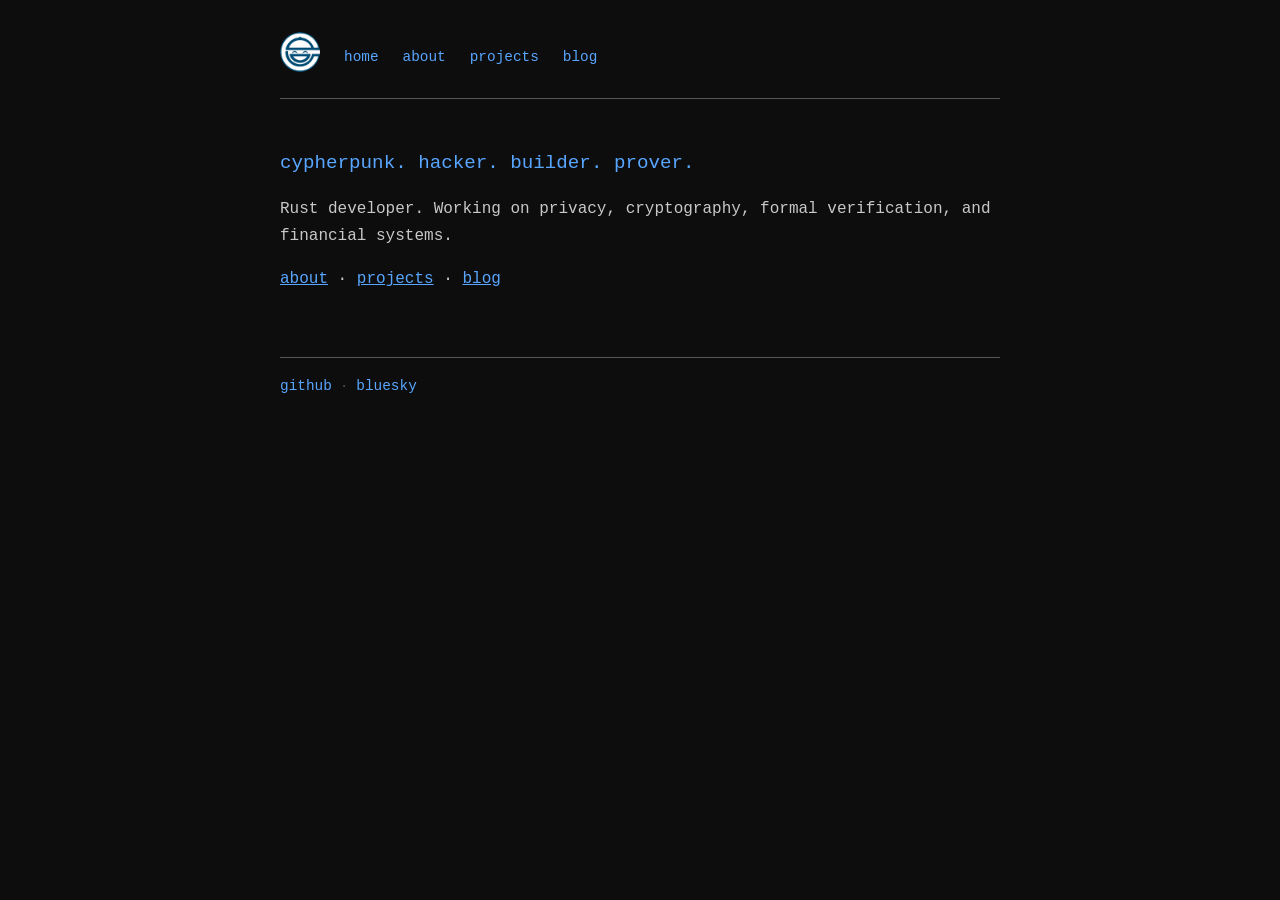
<file: index.html>
<!DOCTYPE html>
<html lang="en">
<head>
  <meta charset="UTF-8">
  <meta name="viewport" content="width=device-width, initial-scale=1.0">
  <title>oxarbitrage</title>
  <link rel="stylesheet" href="https://oxarbitrage.github.io/css/style.css">
</head>
<body>
  <header>
    <a href="https:&#x2F;&#x2F;oxarbitrage.github.io" class="logo-link">
      <img src="https://oxarbitrage.github.io/logo.png" alt="oxarbitrage logo" class="logo">
    </a>
    <nav>
      <a href="https:&#x2F;&#x2F;oxarbitrage.github.io">home</a>
      <a href="https://oxarbitrage.github.io/about">about</a>
      <a href="https://oxarbitrage.github.io/projects">projects</a>
      <a href="https://oxarbitrage.github.io/blog">blog</a>
    </nav>
  </header>
  <main>
    
<section class="home">
  <p class="tagline">cypherpunk. hacker. builder. prover.</p>
  <p>Rust developer. Working on privacy, cryptography, formal verification, and financial systems.</p>
  <p>
    <a href="https://oxarbitrage.github.io/about">about</a> ·
    <a href="https://oxarbitrage.github.io/projects">projects</a> ·
    <a href="https://oxarbitrage.github.io/blog">blog</a>
  </p>
</section>

  </main>
  <footer>
    <a href="https:&#x2F;&#x2F;github.com&#x2F;oxarbitrage">github</a>
     · <a href="https:&#x2F;&#x2F;bsky.app&#x2F;profile&#x2F;oxarbitrage.bsky.social">bluesky</a>
    
  </footer>
</body>
</html>
</file>
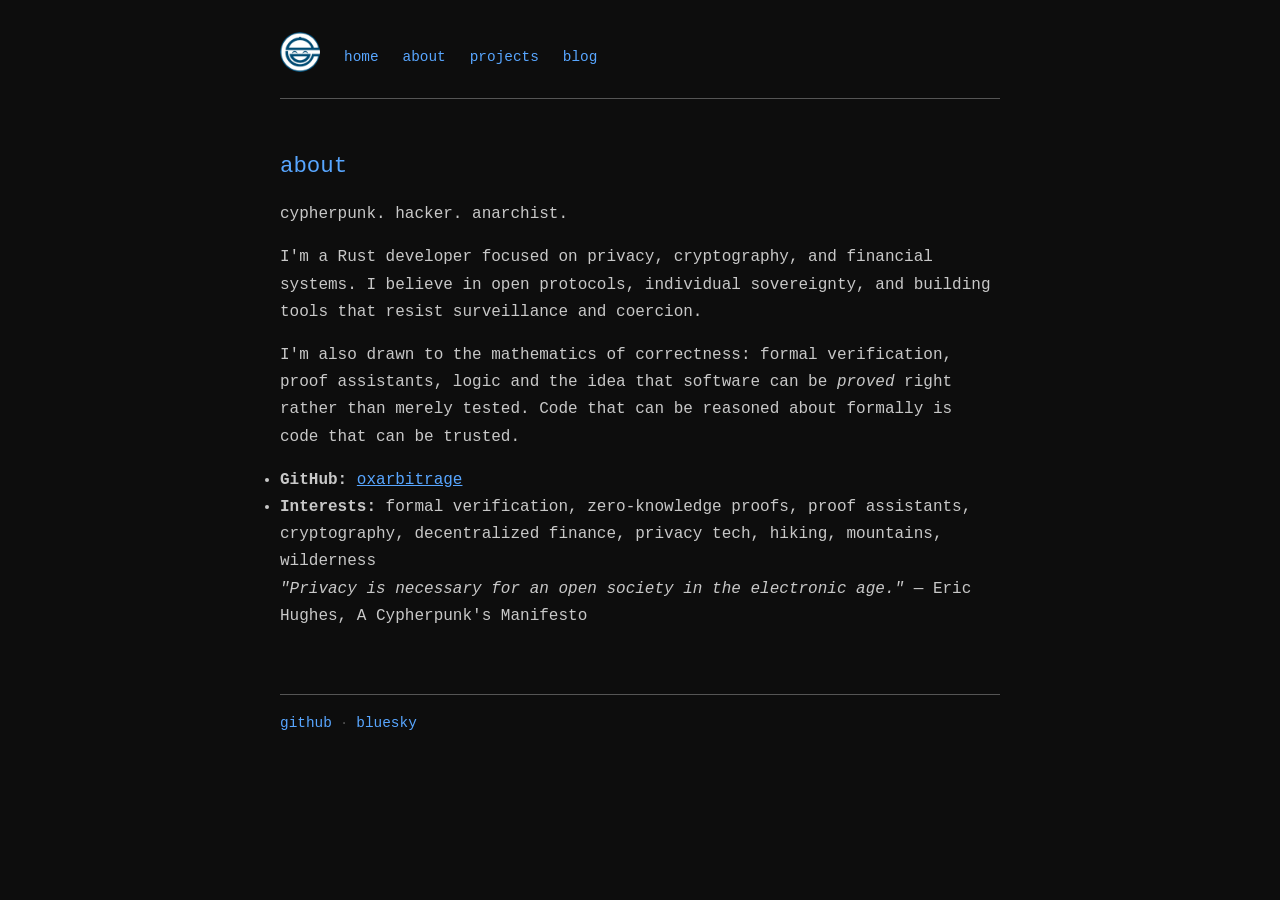
<file: about/index.html>
<!DOCTYPE html>
<html lang="en">
<head>
  <meta charset="UTF-8">
  <meta name="viewport" content="width=device-width, initial-scale=1.0">
  <title>about | oxarbitrage</title>
  <link rel="stylesheet" href="https://oxarbitrage.github.io/css/style.css">
</head>
<body>
  <header>
    <a href="https:&#x2F;&#x2F;oxarbitrage.github.io" class="logo-link">
      <img src="https://oxarbitrage.github.io/logo.png" alt="oxarbitrage logo" class="logo">
    </a>
    <nav>
      <a href="https:&#x2F;&#x2F;oxarbitrage.github.io">home</a>
      <a href="https://oxarbitrage.github.io/about">about</a>
      <a href="https://oxarbitrage.github.io/projects">projects</a>
      <a href="https://oxarbitrage.github.io/blog">blog</a>
    </nav>
  </header>
  <main>
    
<article>
  <h1>about</h1>
  <p>cypherpunk. hacker. anarchist.</p>
<p>I'm a Rust developer focused on privacy, cryptography, and financial systems. I believe in open protocols, individual sovereignty, and building tools that resist surveillance and coercion.</p>
<p>I'm also drawn to the mathematics of correctness: formal verification, proof assistants, logic and the idea that software can be <em>proved</em> right rather than merely tested. Code that can be reasoned about formally is code that can be trusted.</p>
<ul>
<li><strong>GitHub:</strong> <a href="https://github.com/oxarbitrage">oxarbitrage</a></li>
<li><strong>Interests:</strong> formal verification, zero-knowledge proofs, proof assistants, cryptography, decentralized finance, privacy tech, hiking, mountains, wilderness</li>
</ul>
<blockquote>
<p><em>"Privacy is necessary for an open society in the electronic age."</em> — Eric Hughes, A Cypherpunk's Manifesto</p>
</blockquote>

</article>

  </main>
  <footer>
    <a href="https:&#x2F;&#x2F;github.com&#x2F;oxarbitrage">github</a>
     · <a href="https:&#x2F;&#x2F;bsky.app&#x2F;profile&#x2F;oxarbitrage.bsky.social">bluesky</a>
    
  </footer>
</body>
</html>
</file>
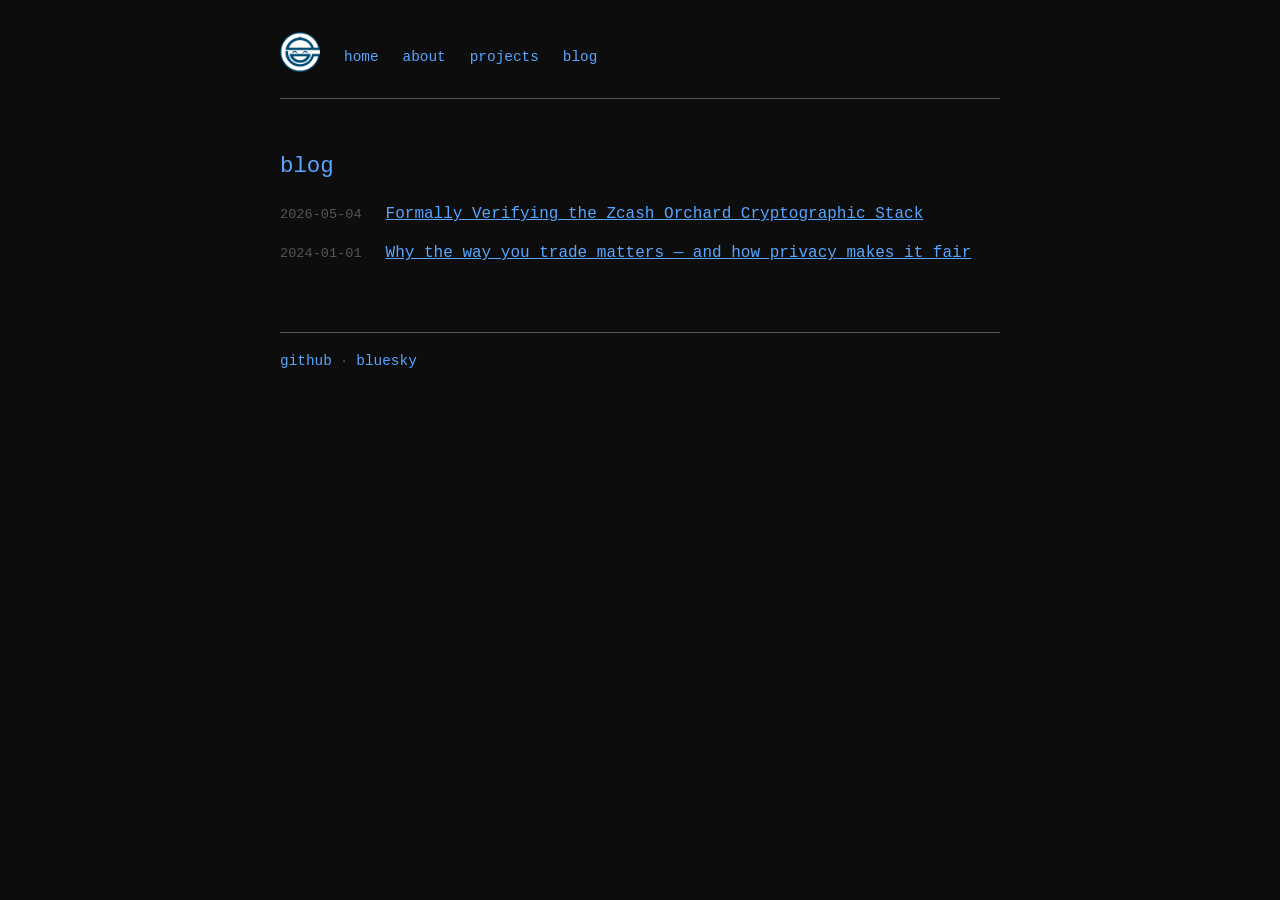
<file: blog/index.html>
<!DOCTYPE html>
<html lang="en">
<head>
  <meta charset="UTF-8">
  <meta name="viewport" content="width=device-width, initial-scale=1.0">
  <title>blog | oxarbitrage</title>
  <link rel="stylesheet" href="https://oxarbitrage.github.io/css/style.css">
</head>
<body>
  <header>
    <a href="https:&#x2F;&#x2F;oxarbitrage.github.io" class="logo-link">
      <img src="https://oxarbitrage.github.io/logo.png" alt="oxarbitrage logo" class="logo">
    </a>
    <nav>
      <a href="https:&#x2F;&#x2F;oxarbitrage.github.io">home</a>
      <a href="https://oxarbitrage.github.io/about">about</a>
      <a href="https://oxarbitrage.github.io/projects">projects</a>
      <a href="https://oxarbitrage.github.io/blog">blog</a>
    </nav>
  </header>
  <main>
    
<article>
  <h1>blog</h1>
  <ul class="post-list">
    
    <li>
      <span class="post-date">2026-05-04</span>
      <a href="https:&#x2F;&#x2F;oxarbitrage.github.io&#x2F;blog&#x2F;formally-verifying-the-zcash-orchard-stack&#x2F;">Formally Verifying the Zcash Orchard Cryptographic Stack</a>
    </li>
    
    <li>
      <span class="post-date">2024-01-01</span>
      <a href="https:&#x2F;&#x2F;oxarbitrage.github.io&#x2F;blog&#x2F;why-the-way-you-trade-matters&#x2F;">Why the way you trade matters — and how privacy makes it fair</a>
    </li>
    
  </ul>
</article>

  </main>
  <footer>
    <a href="https:&#x2F;&#x2F;github.com&#x2F;oxarbitrage">github</a>
     · <a href="https:&#x2F;&#x2F;bsky.app&#x2F;profile&#x2F;oxarbitrage.bsky.social">bluesky</a>
    
  </footer>
</body>
</html>
</file>
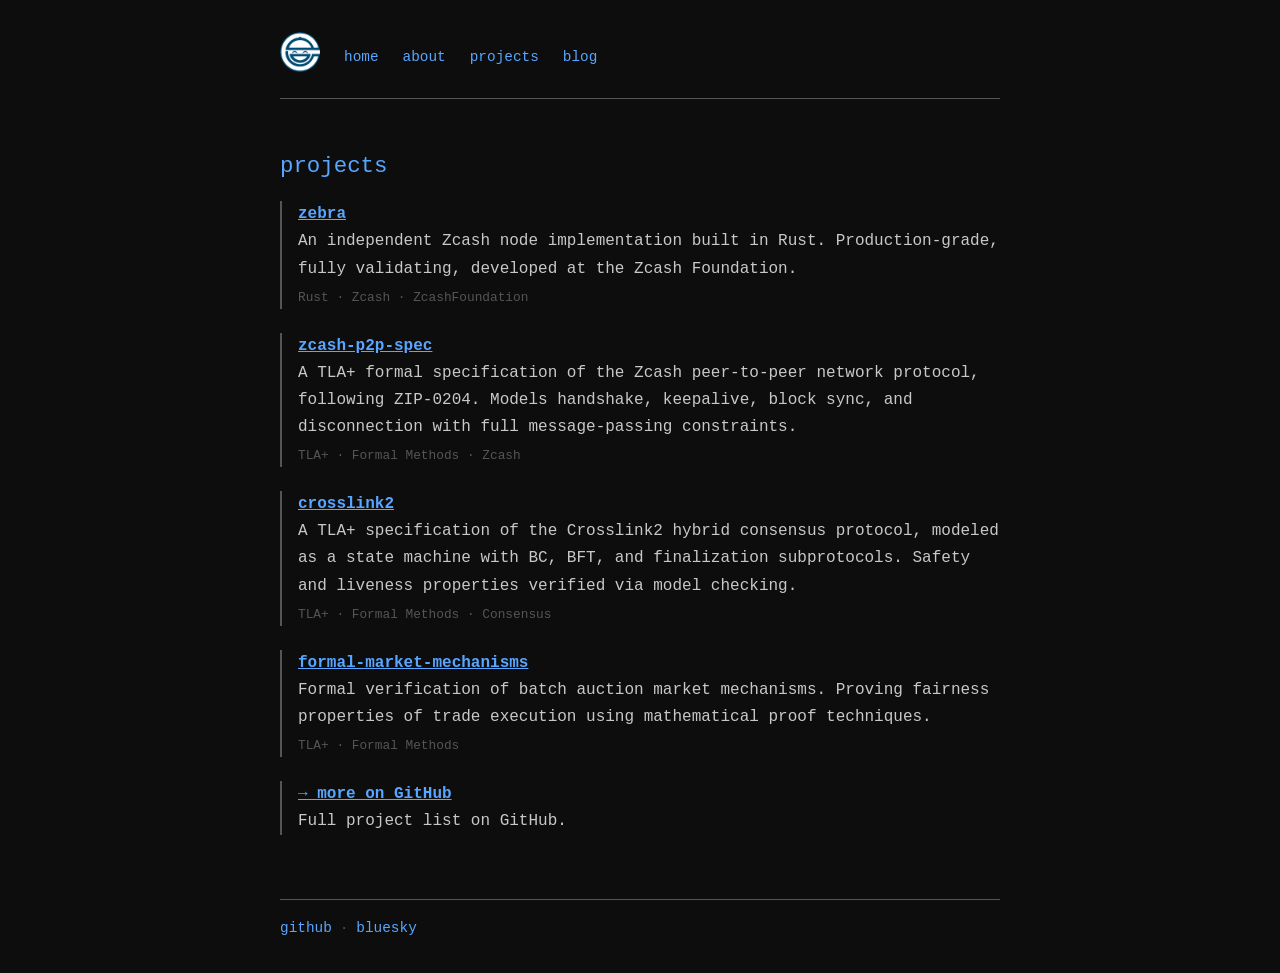
<file: projects/index.html>
<!DOCTYPE html>
<html lang="en">
<head>
  <meta charset="UTF-8">
  <meta name="viewport" content="width=device-width, initial-scale=1.0">
  <title>projects | oxarbitrage</title>
  <link rel="stylesheet" href="https://oxarbitrage.github.io/css/style.css">
</head>
<body>
  <header>
    <a href="https:&#x2F;&#x2F;oxarbitrage.github.io" class="logo-link">
      <img src="https://oxarbitrage.github.io/logo.png" alt="oxarbitrage logo" class="logo">
    </a>
    <nav>
      <a href="https:&#x2F;&#x2F;oxarbitrage.github.io">home</a>
      <a href="https://oxarbitrage.github.io/about">about</a>
      <a href="https://oxarbitrage.github.io/projects">projects</a>
      <a href="https://oxarbitrage.github.io/blog">blog</a>
    </nav>
  </header>
  <main>
    
<article>
  <h1>projects</h1>
  <ul class="project-list">
  <li>
    <div><a class="project-name" href="https://github.com/ZcashFoundation/zebra">zebra</a></div>
    <div>An independent Zcash node implementation built in Rust. Production-grade, fully validating, developed at the Zcash Foundation.</div>
    <div class="project-lang">Rust · Zcash · ZcashFoundation</div>
  </li>
  <li>
    <div><a class="project-name" href="https://github.com/oxarbitrage/zcash-p2p-spec">zcash-p2p-spec</a></div>
    <div>A TLA+ formal specification of the Zcash peer-to-peer network protocol, following ZIP-0204. Models handshake, keepalive, block sync, and disconnection with full message-passing constraints.</div>
    <div class="project-lang">TLA+ · Formal Methods · Zcash</div>
  </li>
  <li>
    <div><a class="project-name" href="https://github.com/oxarbitrage/crosslink2">crosslink2</a></div>
    <div>A TLA+ specification of the Crosslink2 hybrid consensus protocol, modeled as a state machine with BC, BFT, and finalization subprotocols. Safety and liveness properties verified via model checking.</div>
    <div class="project-lang">TLA+ · Formal Methods · Consensus</div>
  </li>
  <li>
    <div><a class="project-name" href="https://github.com/oxarbitrage/formal-market-mechanisms">formal-market-mechanisms</a></div>
    <div>Formal verification of batch auction market mechanisms. Proving fairness properties of trade execution using mathematical proof techniques.</div>
    <div class="project-lang">TLA+ · Formal Methods</div>
  </li>
  <li>
    <div><a class="project-name" href="https://github.com/oxarbitrage">→ more on GitHub</a></div>
    <div>Full project list on GitHub.</div>
  </li>
</ul>

</article>

  </main>
  <footer>
    <a href="https:&#x2F;&#x2F;github.com&#x2F;oxarbitrage">github</a>
     · <a href="https:&#x2F;&#x2F;bsky.app&#x2F;profile&#x2F;oxarbitrage.bsky.social">bluesky</a>
    
  </footer>
</body>
</html>
</file>
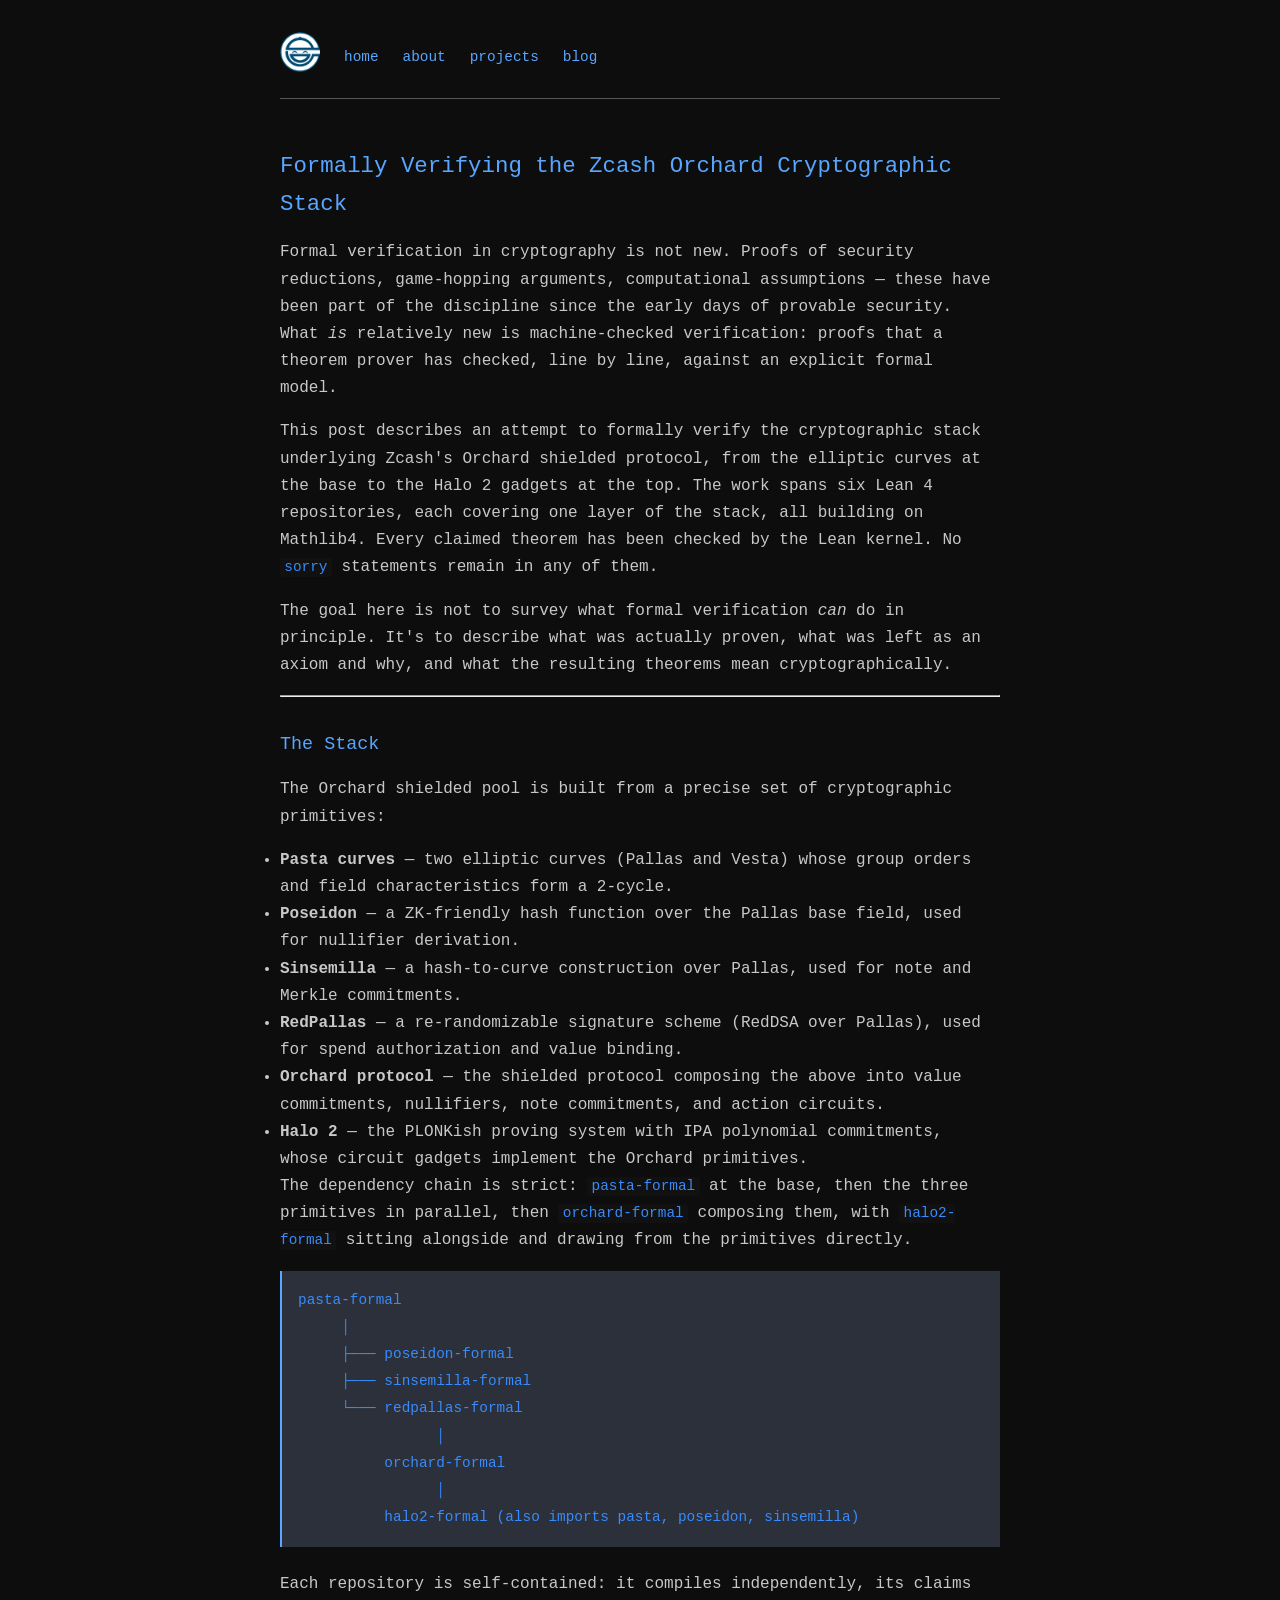
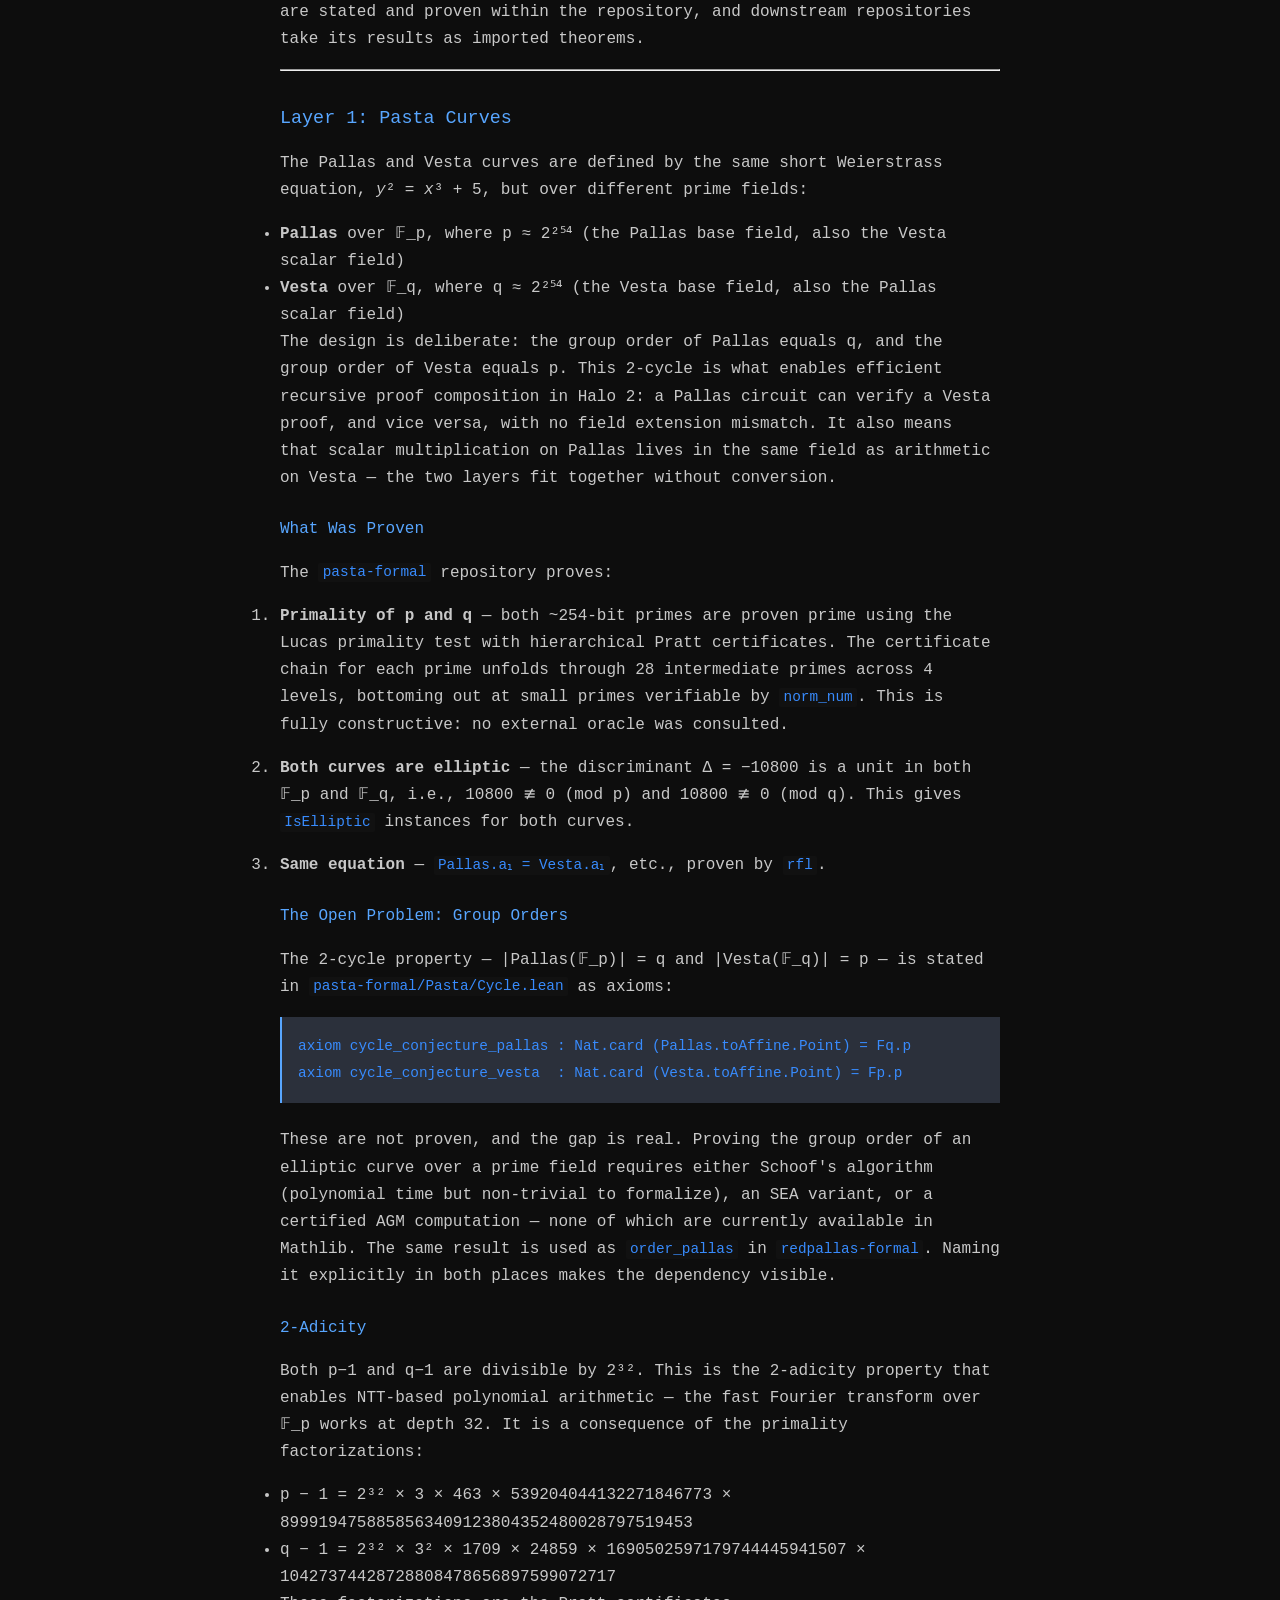
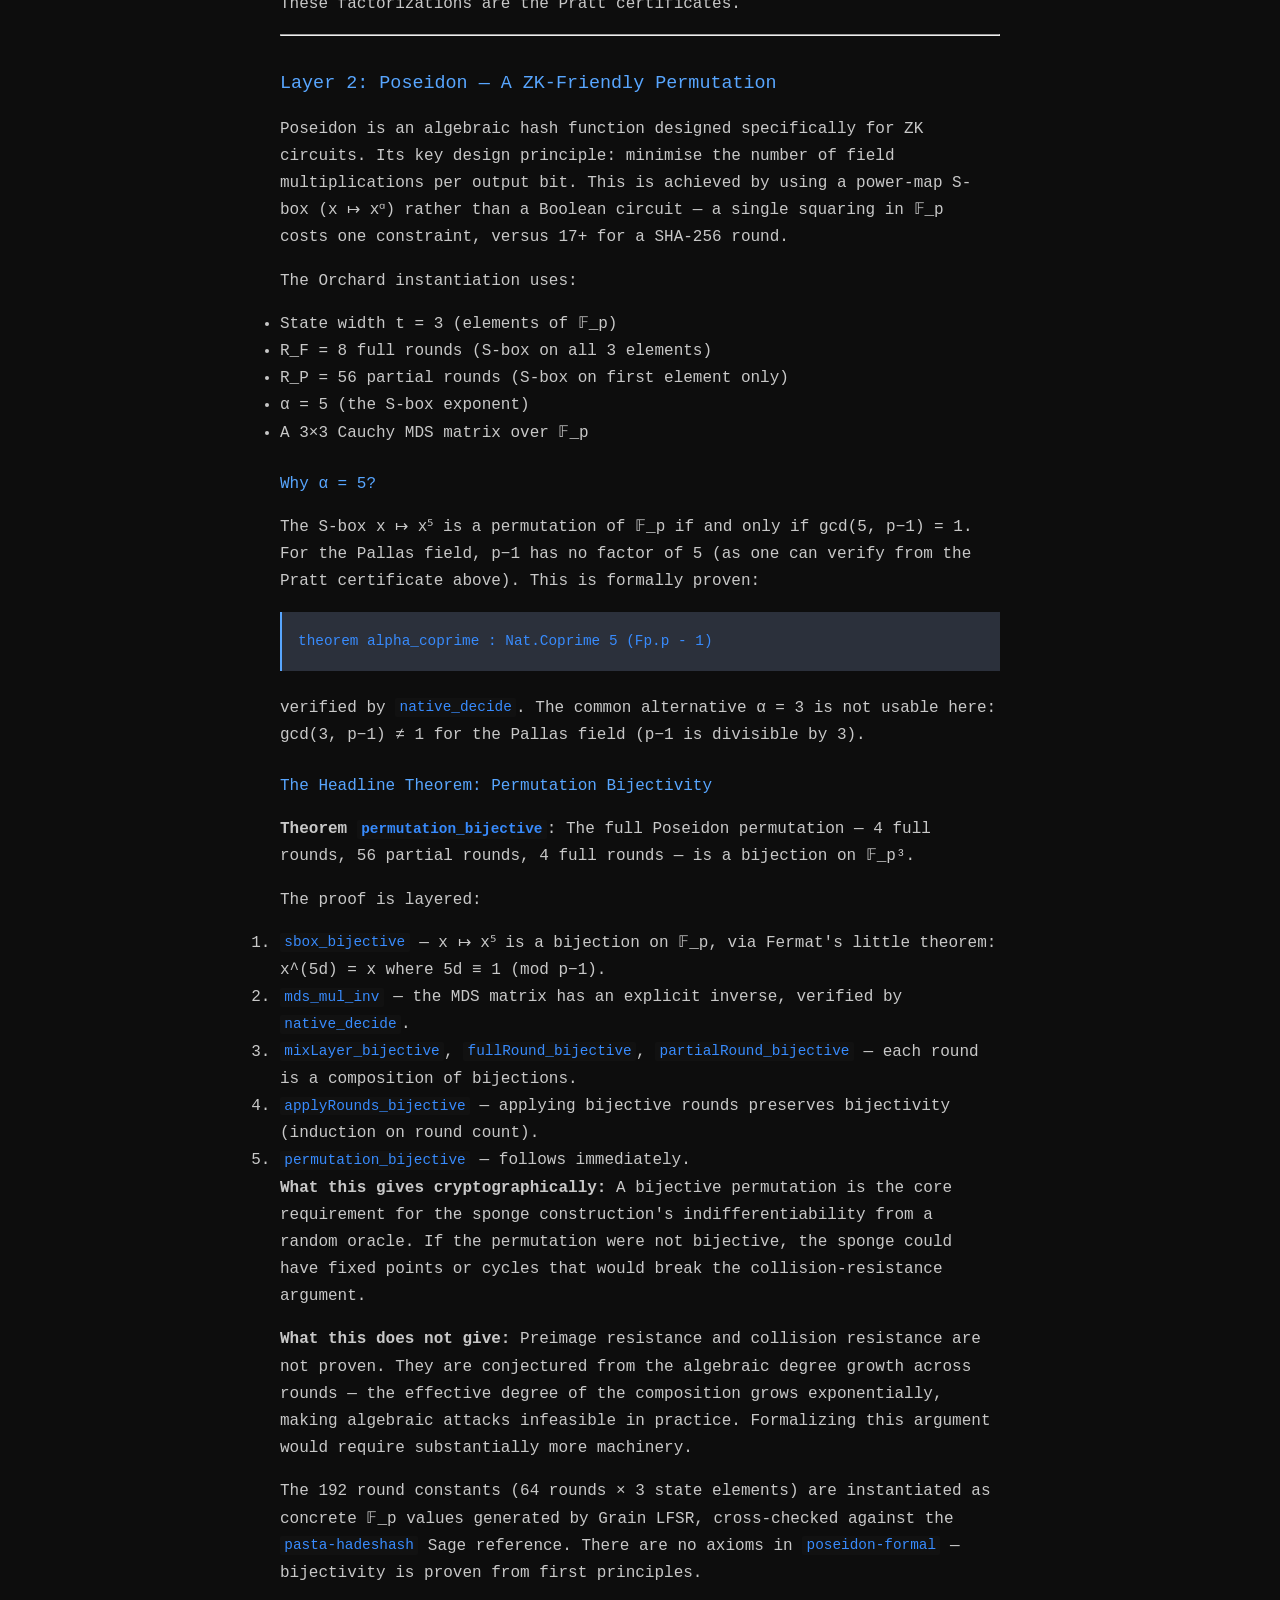
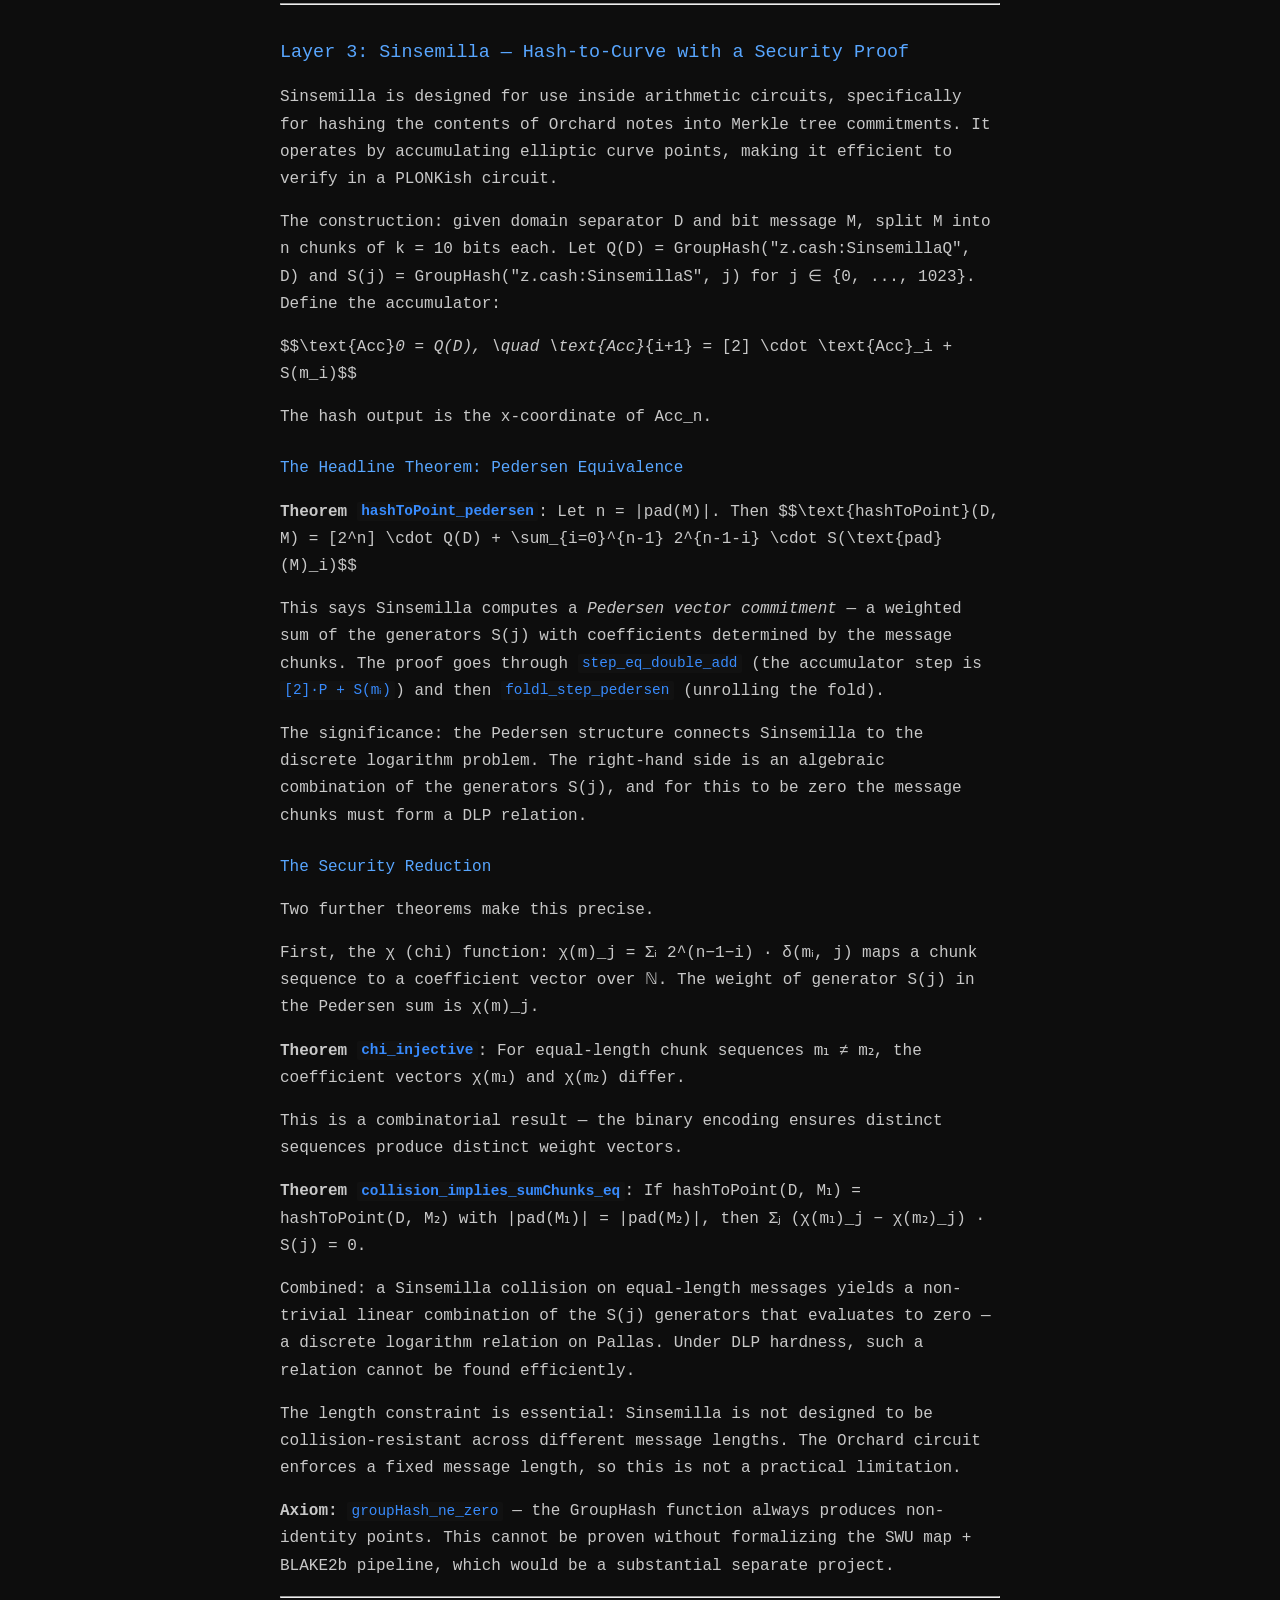
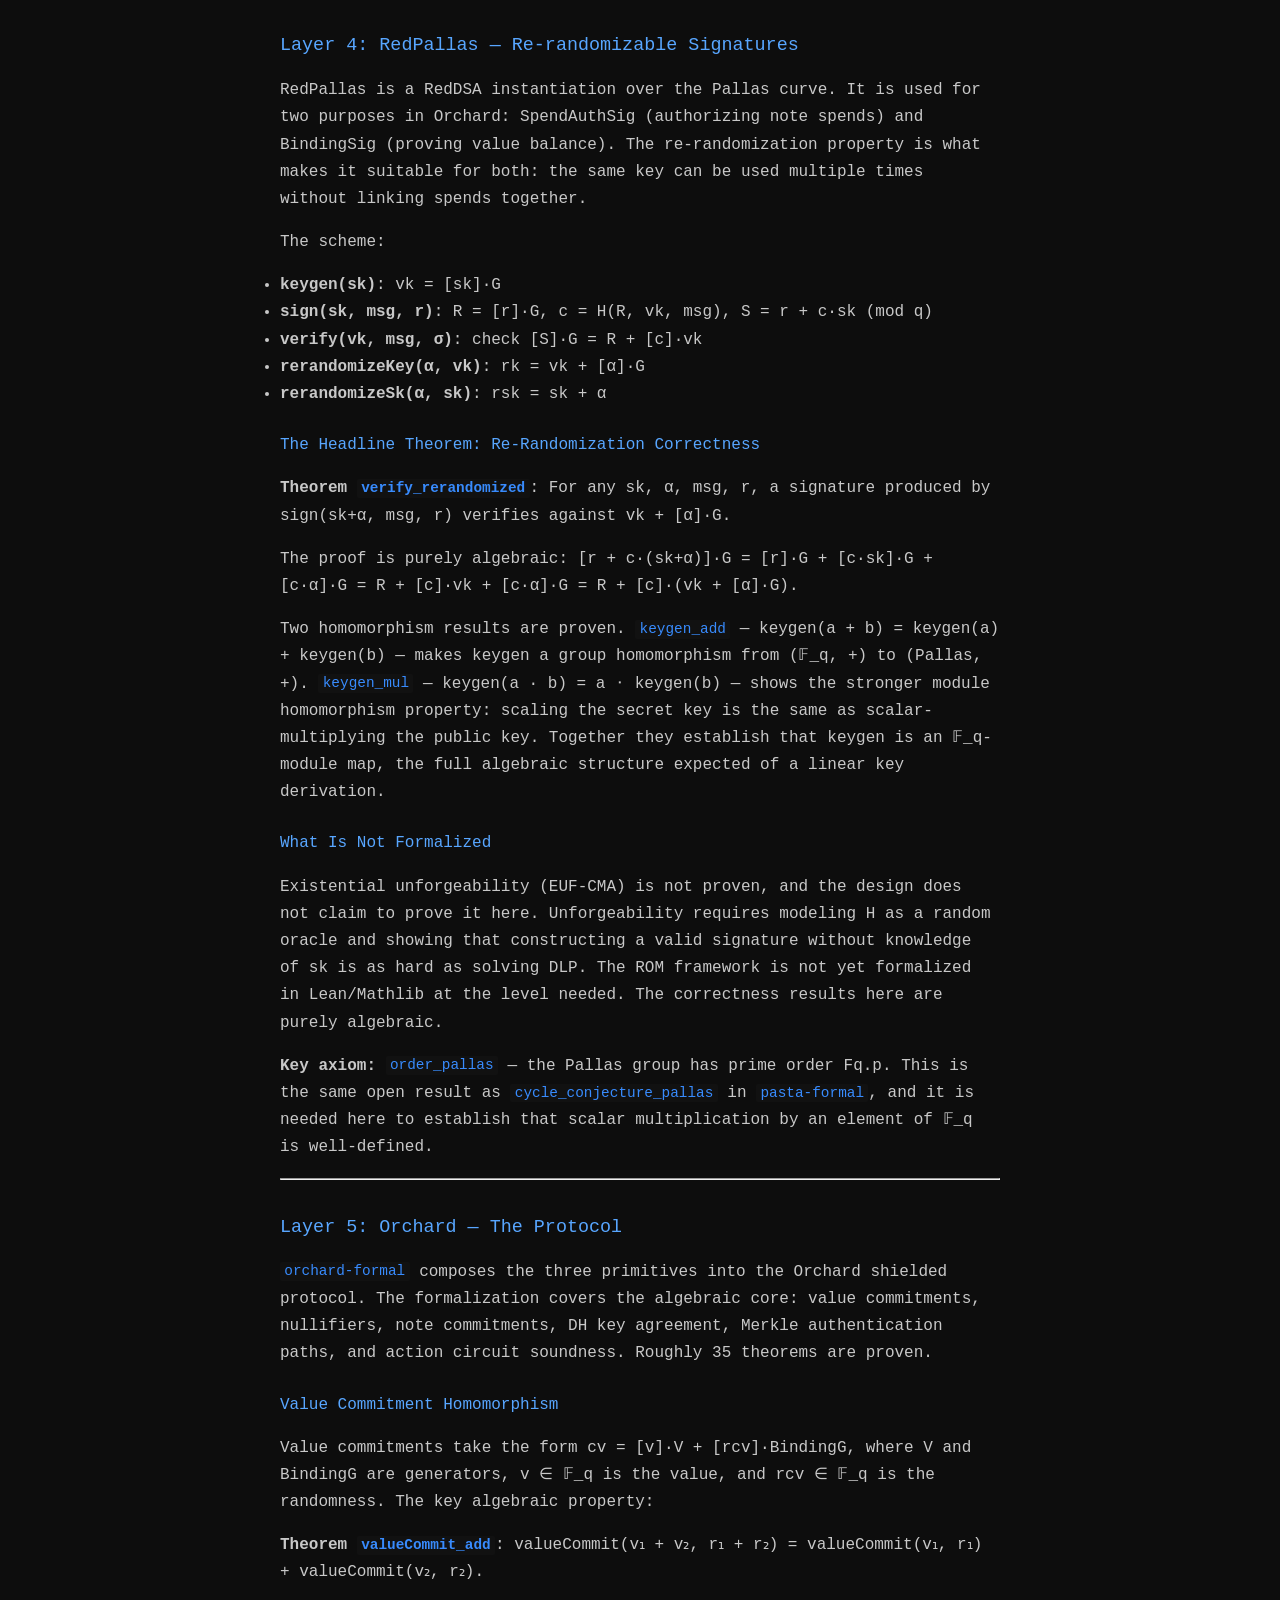
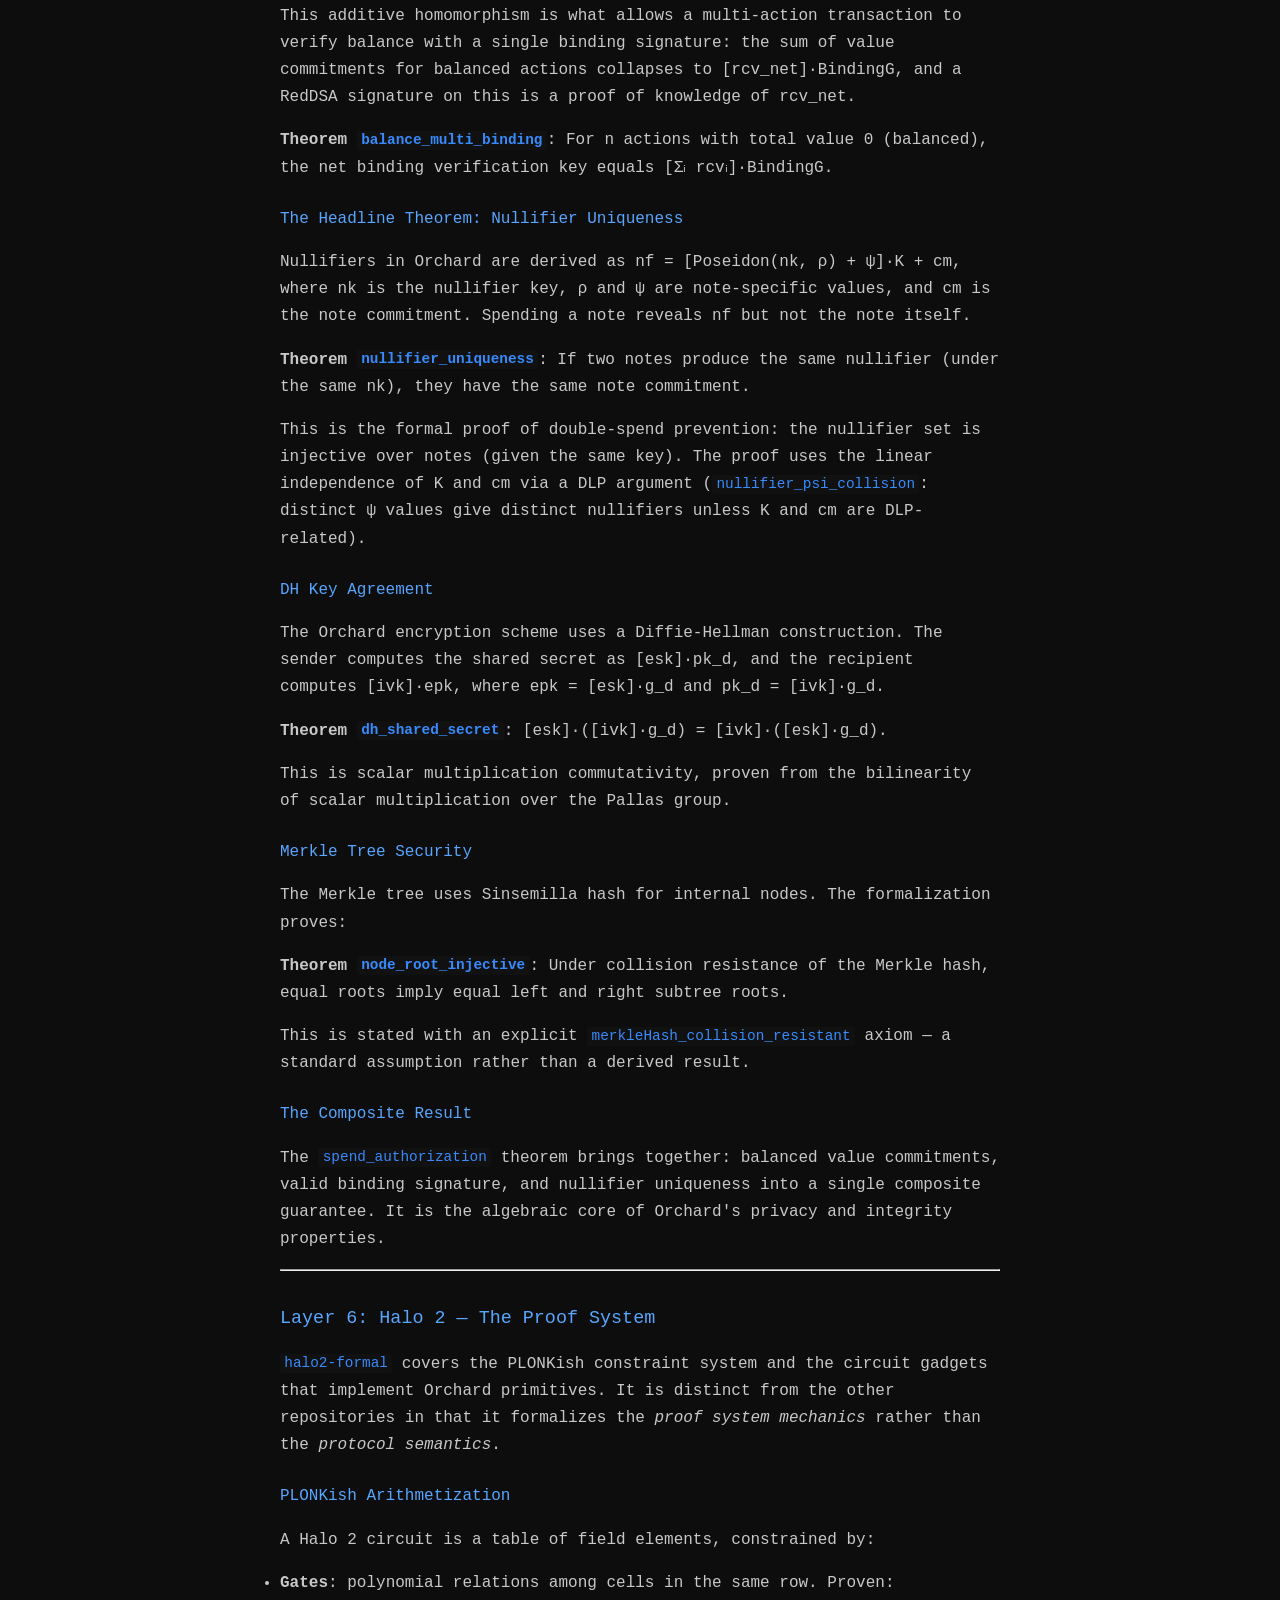
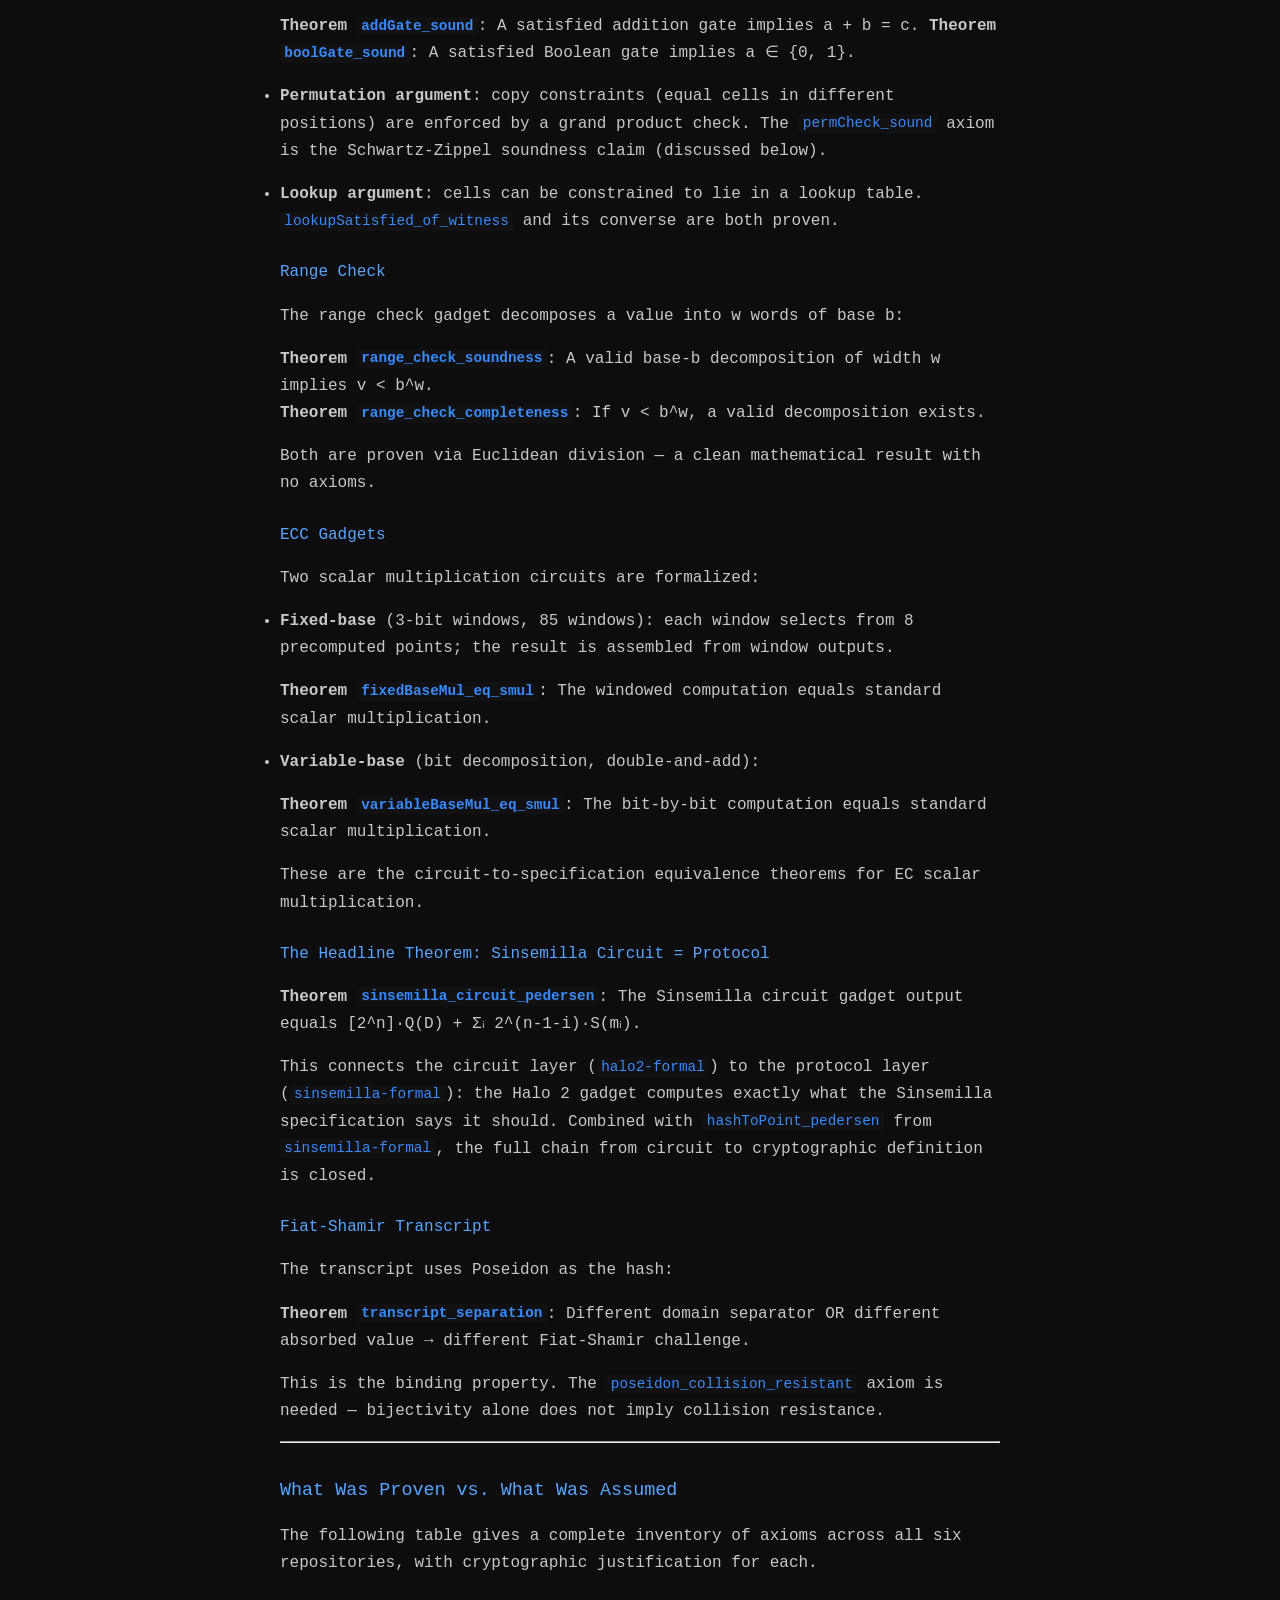
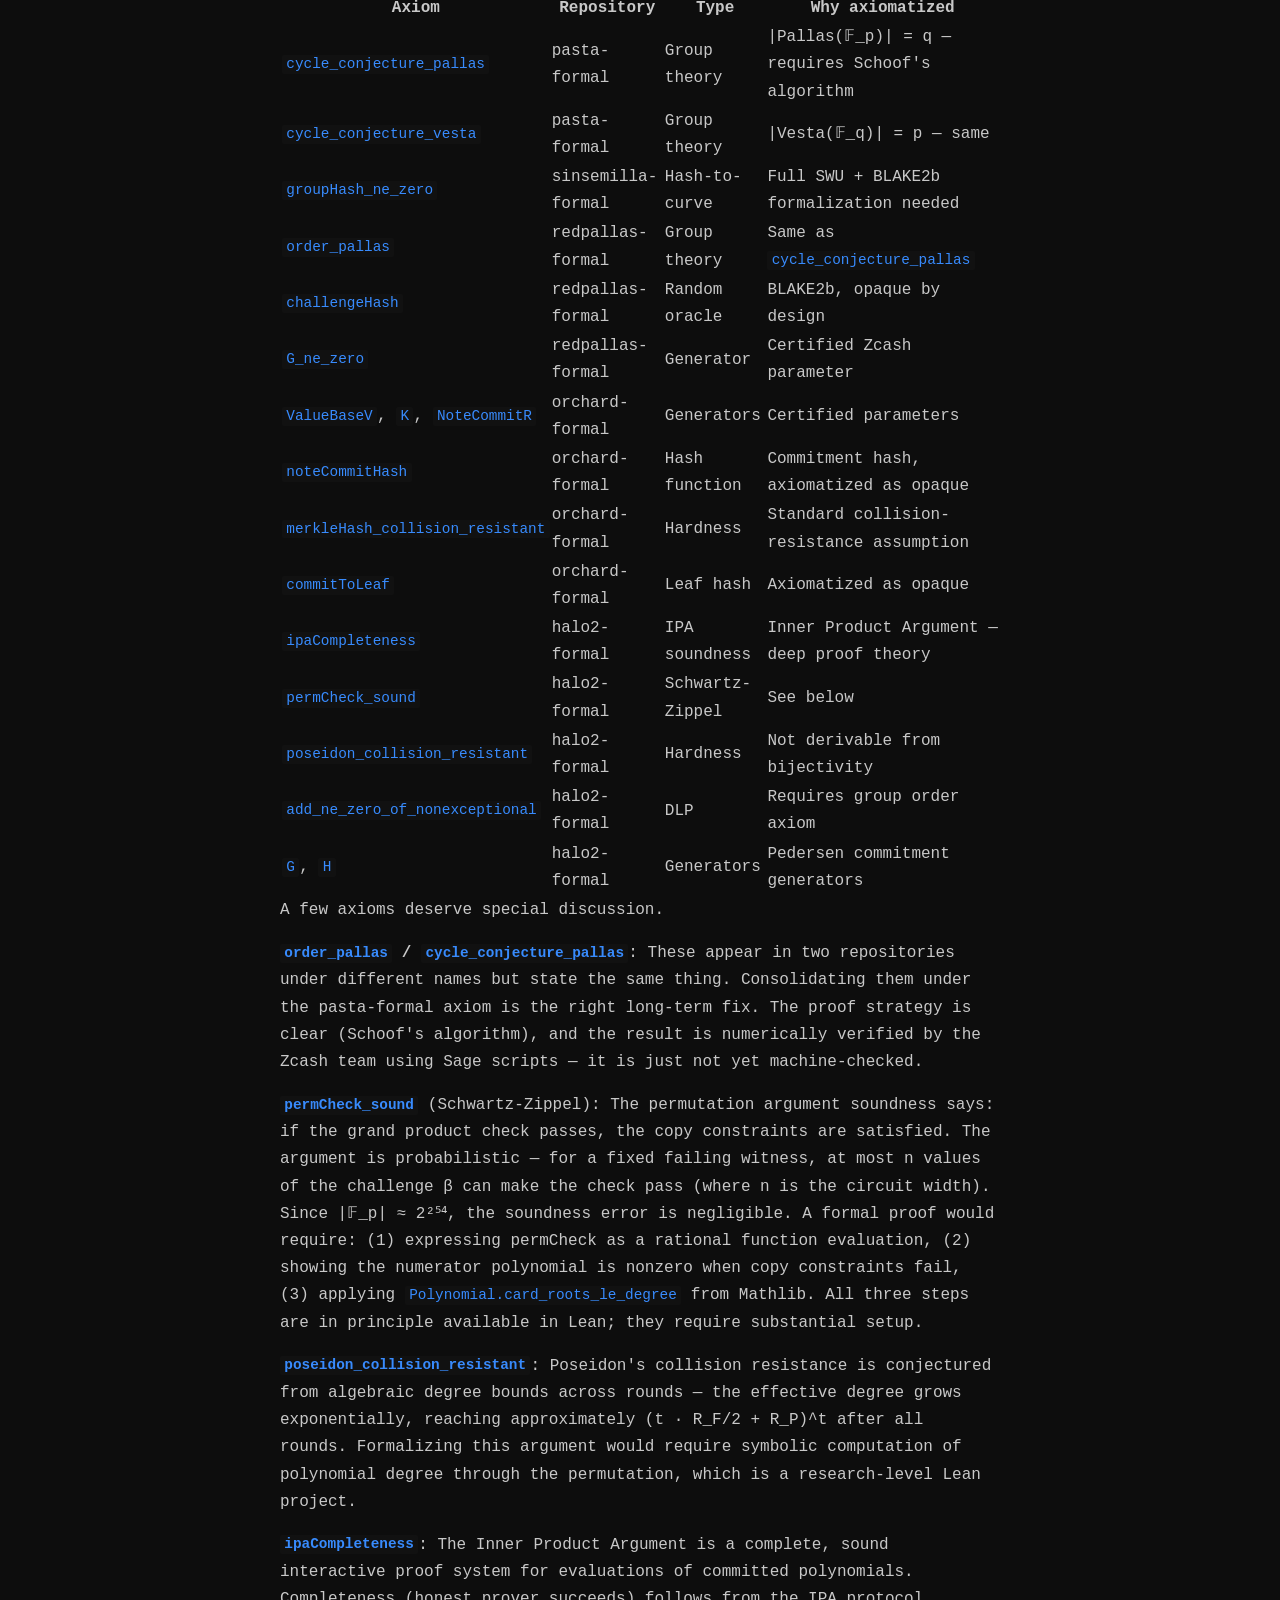
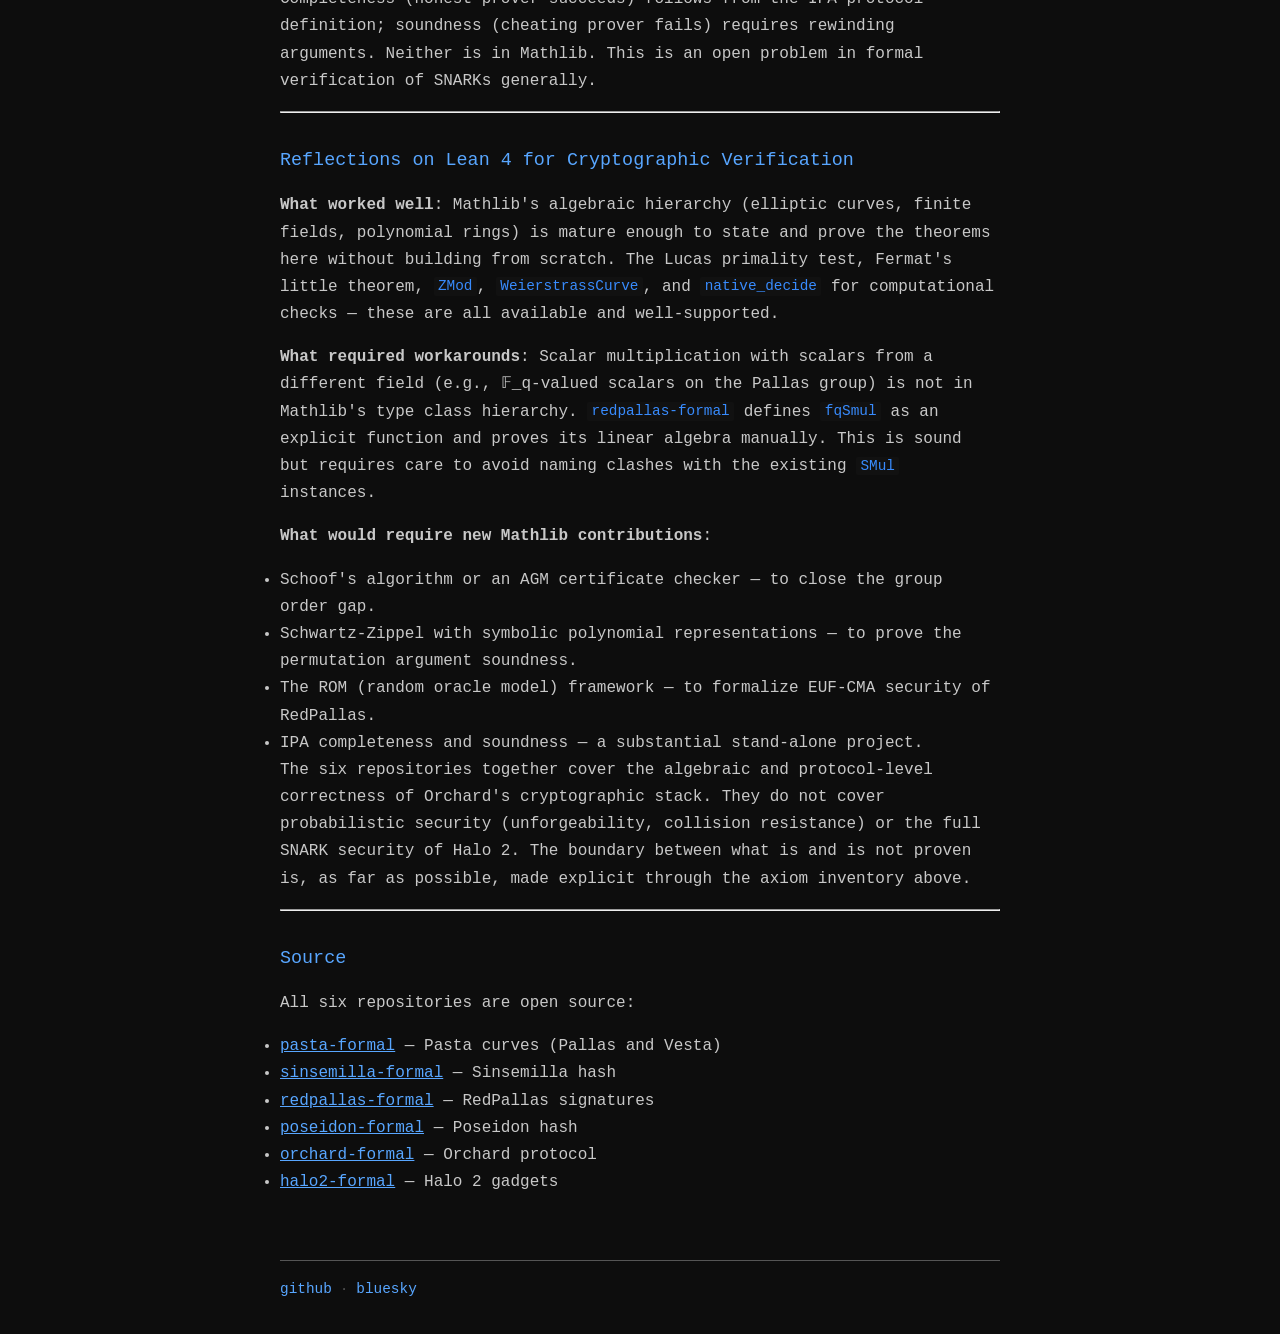
<file: blog/formally-verifying-the-zcash-orchard-stack/index.html>
<!DOCTYPE html>
<html lang="en">
<head>
  <meta charset="UTF-8">
  <meta name="viewport" content="width=device-width, initial-scale=1.0">
  <title>Formally Verifying the Zcash Orchard Cryptographic Stack | oxarbitrage</title>
  <link rel="stylesheet" href="https://oxarbitrage.github.io/css/style.css">
</head>
<body>
  <header>
    <a href="https:&#x2F;&#x2F;oxarbitrage.github.io" class="logo-link">
      <img src="https://oxarbitrage.github.io/logo.png" alt="oxarbitrage logo" class="logo">
    </a>
    <nav>
      <a href="https:&#x2F;&#x2F;oxarbitrage.github.io">home</a>
      <a href="https://oxarbitrage.github.io/about">about</a>
      <a href="https://oxarbitrage.github.io/projects">projects</a>
      <a href="https://oxarbitrage.github.io/blog">blog</a>
    </nav>
  </header>
  <main>
    
<article>
  <h1>Formally Verifying the Zcash Orchard Cryptographic Stack</h1>
  <p>Formal verification in cryptography is not new. Proofs of security reductions, game-hopping arguments, computational assumptions — these have been part of the discipline since the early days of provable security. What <em>is</em> relatively new is machine-checked verification: proofs that a theorem prover has checked, line by line, against an explicit formal model.</p>
<p>This post describes an attempt to formally verify the cryptographic stack underlying Zcash's Orchard shielded protocol, from the elliptic curves at the base to the Halo 2 gadgets at the top. The work spans six Lean 4 repositories, each covering one layer of the stack, all building on Mathlib4. Every claimed theorem has been checked by the Lean kernel. No <code>sorry</code> statements remain in any of them.</p>
<p>The goal here is not to survey what formal verification <em>can</em> do in principle. It's to describe what was actually proven, what was left as an axiom and why, and what the resulting theorems mean cryptographically.</p>
<hr />
<h2 id="the-stack">The Stack</h2>
<p>The Orchard shielded pool is built from a precise set of cryptographic primitives:</p>
<ul>
<li><strong>Pasta curves</strong> — two elliptic curves (Pallas and Vesta) whose group orders and field characteristics form a 2-cycle.</li>
<li><strong>Poseidon</strong> — a ZK-friendly hash function over the Pallas base field, used for nullifier derivation.</li>
<li><strong>Sinsemilla</strong> — a hash-to-curve construction over Pallas, used for note and Merkle commitments.</li>
<li><strong>RedPallas</strong> — a re-randomizable signature scheme (RedDSA over Pallas), used for spend authorization and value binding.</li>
<li><strong>Orchard protocol</strong> — the shielded protocol composing the above into value commitments, nullifiers, note commitments, and action circuits.</li>
<li><strong>Halo 2</strong> — the PLONKish proving system with IPA polynomial commitments, whose circuit gadgets implement the Orchard primitives.</li>
</ul>
<p>The dependency chain is strict: <code>pasta-formal</code> at the base, then the three primitives in parallel, then <code>orchard-formal</code> composing them, with <code>halo2-formal</code> sitting alongside and drawing from the primitives directly.</p>
<pre style="background-color:#2b303b;color:#c0c5ce;"><code><span>pasta-formal
</span><span>     │
</span><span>     ├─── poseidon-formal
</span><span>     ├─── sinsemilla-formal
</span><span>     └─── redpallas-formal
</span><span>                │
</span><span>          orchard-formal
</span><span>                │
</span><span>          halo2-formal (also imports pasta, poseidon, sinsemilla)
</span></code></pre>
<p>Each repository is self-contained: it compiles independently, its claims are stated and proven within the repository, and downstream repositories take its results as imported theorems.</p>
<hr />
<h2 id="layer-1-pasta-curves">Layer 1: Pasta Curves</h2>
<p>The Pallas and Vesta curves are defined by the same short Weierstrass equation, <em>y</em>² = <em>x</em>³ + 5, but over different prime fields:</p>
<ul>
<li><strong>Pallas</strong> over 𝔽_p, where p ≈ 2²⁵⁴ (the Pallas base field, also the Vesta scalar field)</li>
<li><strong>Vesta</strong> over 𝔽_q, where q ≈ 2²⁵⁴ (the Vesta base field, also the Pallas scalar field)</li>
</ul>
<p>The design is deliberate: the group order of Pallas equals q, and the group order of Vesta equals p. This 2-cycle is what enables efficient recursive proof composition in Halo 2: a Pallas circuit can verify a Vesta proof, and vice versa, with no field extension mismatch. It also means that scalar multiplication on Pallas lives in the same field as arithmetic on Vesta — the two layers fit together without conversion.</p>
<h3 id="what-was-proven">What Was Proven</h3>
<p>The <code>pasta-formal</code> repository proves:</p>
<ol>
<li>
<p><strong>Primality of p and q</strong> — both ~254-bit primes are proven prime using the Lucas primality test with hierarchical Pratt certificates. The certificate chain for each prime unfolds through 28 intermediate primes across 4 levels, bottoming out at small primes verifiable by <code>norm_num</code>. This is fully constructive: no external oracle was consulted.</p>
</li>
<li>
<p><strong>Both curves are elliptic</strong> — the discriminant Δ = −10800 is a unit in both 𝔽_p and 𝔽_q, i.e., 10800 ≢ 0 (mod p) and 10800 ≢ 0 (mod q). This gives <code>IsElliptic</code> instances for both curves.</p>
</li>
<li>
<p><strong>Same equation</strong> — <code>Pallas.a₁ = Vesta.a₁</code>, etc., proven by <code>rfl</code>.</p>
</li>
</ol>
<h3 id="the-open-problem-group-orders">The Open Problem: Group Orders</h3>
<p>The 2-cycle property — |Pallas(𝔽_p)| = q and |Vesta(𝔽_q)| = p — is stated in <code>pasta-formal/Pasta/Cycle.lean</code> as axioms:</p>
<pre data-lang="lean" style="background-color:#2b303b;color:#c0c5ce;" class="language-lean "><code class="language-lean" data-lang="lean"><span>axiom cycle_conjecture_pallas : Nat.card (Pallas.toAffine.Point) = Fq.p
</span><span>axiom cycle_conjecture_vesta  : Nat.card (Vesta.toAffine.Point) = Fp.p
</span></code></pre>
<p>These are not proven, and the gap is real. Proving the group order of an elliptic curve over a prime field requires either Schoof's algorithm (polynomial time but non-trivial to formalize), an SEA variant, or a certified AGM computation — none of which are currently available in Mathlib. The same result is used as <code>order_pallas</code> in <code>redpallas-formal</code>. Naming it explicitly in both places makes the dependency visible.</p>
<h3 id="2-adicity">2-Adicity</h3>
<p>Both p−1 and q−1 are divisible by 2³². This is the 2-adicity property that enables NTT-based polynomial arithmetic — the fast Fourier transform over 𝔽_p works at depth 32. It is a consequence of the primality factorizations:</p>
<ul>
<li>p − 1 = 2³² × 3 × 463 × 539204044132271846773 × 8999194758858563409123804352480028797519453</li>
<li>q − 1 = 2³² × 3² × 1709 × 24859 × 1690502597179744445941507 × 10427374428728808478656897599072717</li>
</ul>
<p>These factorizations are the Pratt certificates.</p>
<hr />
<h2 id="layer-2-poseidon-a-zk-friendly-permutation">Layer 2: Poseidon — A ZK-Friendly Permutation</h2>
<p>Poseidon is an algebraic hash function designed specifically for ZK circuits. Its key design principle: minimise the number of field multiplications per output bit. This is achieved by using a power-map S-box (x ↦ xᵅ) rather than a Boolean circuit — a single squaring in 𝔽_p costs one constraint, versus 17+ for a SHA-256 round.</p>
<p>The Orchard instantiation uses:</p>
<ul>
<li>State width t = 3 (elements of 𝔽_p)</li>
<li>R_F = 8 full rounds (S-box on all 3 elements)</li>
<li>R_P = 56 partial rounds (S-box on first element only)</li>
<li>α = 5 (the S-box exponent)</li>
<li>A 3×3 Cauchy MDS matrix over 𝔽_p</li>
</ul>
<h3 id="why-a-5">Why α = 5?</h3>
<p>The S-box x ↦ x⁵ is a permutation of 𝔽_p if and only if gcd(5, p−1) = 1. For the Pallas field, p−1 has no factor of 5 (as one can verify from the Pratt certificate above). This is formally proven:</p>
<pre data-lang="lean" style="background-color:#2b303b;color:#c0c5ce;" class="language-lean "><code class="language-lean" data-lang="lean"><span>theorem alpha_coprime : Nat.Coprime 5 (Fp.p - 1)
</span></code></pre>
<p>verified by <code>native_decide</code>. The common alternative α = 3 is not usable here: gcd(3, p−1) ≠ 1 for the Pallas field (p−1 is divisible by 3).</p>
<h3 id="the-headline-theorem-permutation-bijectivity">The Headline Theorem: Permutation Bijectivity</h3>
<blockquote>
<p><strong>Theorem <code>permutation_bijective</code></strong>: The full Poseidon permutation — 4 full rounds, 56 partial rounds, 4 full rounds — is a bijection on 𝔽_p³.</p>
</blockquote>
<p>The proof is layered:</p>
<ol>
<li><code>sbox_bijective</code> — x ↦ x⁵ is a bijection on 𝔽_p, via Fermat's little theorem: x^(5d) = x where 5d ≡ 1 (mod p−1).</li>
<li><code>mds_mul_inv</code> — the MDS matrix has an explicit inverse, verified by <code>native_decide</code>.</li>
<li><code>mixLayer_bijective</code>, <code>fullRound_bijective</code>, <code>partialRound_bijective</code> — each round is a composition of bijections.</li>
<li><code>applyRounds_bijective</code> — applying bijective rounds preserves bijectivity (induction on round count).</li>
<li><code>permutation_bijective</code> — follows immediately.</li>
</ol>
<p><strong>What this gives cryptographically:</strong> A bijective permutation is the core requirement for the sponge construction's indifferentiability from a random oracle. If the permutation were not bijective, the sponge could have fixed points or cycles that would break the collision-resistance argument.</p>
<p><strong>What this does not give:</strong> Preimage resistance and collision resistance are not proven. They are conjectured from the algebraic degree growth across rounds — the effective degree of the composition grows exponentially, making algebraic attacks infeasible in practice. Formalizing this argument would require substantially more machinery.</p>
<p>The 192 round constants (64 rounds × 3 state elements) are instantiated as concrete 𝔽_p values generated by Grain LFSR, cross-checked against the <code>pasta-hadeshash</code> Sage reference. There are no axioms in <code>poseidon-formal</code> — bijectivity is proven from first principles.</p>
<hr />
<h2 id="layer-3-sinsemilla-hash-to-curve-with-a-security-proof">Layer 3: Sinsemilla — Hash-to-Curve with a Security Proof</h2>
<p>Sinsemilla is designed for use inside arithmetic circuits, specifically for hashing the contents of Orchard notes into Merkle tree commitments. It operates by accumulating elliptic curve points, making it efficient to verify in a PLONKish circuit.</p>
<p>The construction: given domain separator D and bit message M, split M into n chunks of k = 10 bits each. Let Q(D) = GroupHash("z.cash:SinsemillaQ", D) and S(j) = GroupHash("z.cash:SinsemillaS", j) for j ∈ {0, ..., 1023}. Define the accumulator:</p>
<p>$$\text{Acc}<em>0 = Q(D), \quad \text{Acc}</em>{i+1} = [2] \cdot \text{Acc}_i + S(m_i)$$</p>
<p>The hash output is the x-coordinate of Acc_n.</p>
<h3 id="the-headline-theorem-pedersen-equivalence">The Headline Theorem: Pedersen Equivalence</h3>
<blockquote>
<p><strong>Theorem <code>hashToPoint_pedersen</code></strong>: Let n = |pad(M)|. Then
$$\text{hashToPoint}(D, M) = [2^n] \cdot Q(D) + \sum_{i=0}^{n-1} 2^{n-1-i} \cdot S(\text{pad}(M)_i)$$</p>
</blockquote>
<p>This says Sinsemilla computes a <em>Pedersen vector commitment</em> — a weighted sum of the generators S(j) with coefficients determined by the message chunks. The proof goes through <code>step_eq_double_add</code> (the accumulator step is <code>[2]·P + S(mᵢ)</code>) and then <code>foldl_step_pedersen</code> (unrolling the fold).</p>
<p>The significance: the Pedersen structure connects Sinsemilla to the discrete logarithm problem. The right-hand side is an algebraic combination of the generators S(j), and for this to be zero the message chunks must form a DLP relation.</p>
<h3 id="the-security-reduction">The Security Reduction</h3>
<p>Two further theorems make this precise.</p>
<p>First, the χ (chi) function: χ(m)_j = Σᵢ 2^(n−1−i) · δ(mᵢ, j) maps a chunk sequence to a coefficient vector over ℕ. The weight of generator S(j) in the Pedersen sum is χ(m)_j.</p>
<blockquote>
<p><strong>Theorem <code>chi_injective</code></strong>: For equal-length chunk sequences m₁ ≠ m₂, the coefficient vectors χ(m₁) and χ(m₂) differ.</p>
</blockquote>
<p>This is a combinatorial result — the binary encoding ensures distinct sequences produce distinct weight vectors.</p>
<blockquote>
<p><strong>Theorem <code>collision_implies_sumChunks_eq</code></strong>: If hashToPoint(D, M₁) = hashToPoint(D, M₂) with |pad(M₁)| = |pad(M₂)|, then Σⱼ (χ(m₁)_j − χ(m₂)_j) · S(j) = 0.</p>
</blockquote>
<p>Combined: a Sinsemilla collision on equal-length messages yields a non-trivial linear combination of the S(j) generators that evaluates to zero — a discrete logarithm relation on Pallas. Under DLP hardness, such a relation cannot be found efficiently.</p>
<p>The length constraint is essential: Sinsemilla is not designed to be collision-resistant across different message lengths. The Orchard circuit enforces a fixed message length, so this is not a practical limitation.</p>
<p><strong>Axiom:</strong> <code>groupHash_ne_zero</code> — the GroupHash function always produces non-identity points. This cannot be proven without formalizing the SWU map + BLAKE2b pipeline, which would be a substantial separate project.</p>
<hr />
<h2 id="layer-4-redpallas-re-randomizable-signatures">Layer 4: RedPallas — Re-randomizable Signatures</h2>
<p>RedPallas is a RedDSA instantiation over the Pallas curve. It is used for two purposes in Orchard: SpendAuthSig (authorizing note spends) and BindingSig (proving value balance). The re-randomization property is what makes it suitable for both: the same key can be used multiple times without linking spends together.</p>
<p>The scheme:</p>
<ul>
<li><strong>keygen(sk)</strong>: vk = [sk]·G</li>
<li><strong>sign(sk, msg, r)</strong>: R = [r]·G, c = H(R, vk, msg), S = r + c·sk (mod q)</li>
<li><strong>verify(vk, msg, σ)</strong>: check [S]·G = R + [c]·vk</li>
<li><strong>rerandomizeKey(α, vk)</strong>: rk = vk + [α]·G</li>
<li><strong>rerandomizeSk(α, sk)</strong>: rsk = sk + α</li>
</ul>
<h3 id="the-headline-theorem-re-randomization-correctness">The Headline Theorem: Re-Randomization Correctness</h3>
<blockquote>
<p><strong>Theorem <code>verify_rerandomized</code></strong>: For any sk, α, msg, r, a signature produced by sign(sk+α, msg, r) verifies against vk + [α]·G.</p>
</blockquote>
<p>The proof is purely algebraic: [r + c·(sk+α)]·G = [r]·G + [c·sk]·G + [c·α]·G = R + [c]·vk + [c·α]·G = R + [c]·(vk + [α]·G).</p>
<p>Two homomorphism results are proven. <code>keygen_add</code> — keygen(a + b) = keygen(a) + keygen(b) — makes keygen a group homomorphism from (𝔽_q, +) to (Pallas, +). <code>keygen_mul</code> — keygen(a · b) = a ⬝ keygen(b) — shows the stronger module homomorphism property: scaling the secret key is the same as scalar-multiplying the public key. Together they establish that keygen is an 𝔽_q-module map, the full algebraic structure expected of a linear key derivation.</p>
<h3 id="what-is-not-formalized">What Is Not Formalized</h3>
<p>Existential unforgeability (EUF-CMA) is not proven, and the design does not claim to prove it here. Unforgeability requires modeling H as a random oracle and showing that constructing a valid signature without knowledge of sk is as hard as solving DLP. The ROM framework is not yet formalized in Lean/Mathlib at the level needed. The correctness results here are purely algebraic.</p>
<p><strong>Key axiom:</strong> <code>order_pallas</code> — the Pallas group has prime order Fq.p. This is the same open result as <code>cycle_conjecture_pallas</code> in <code>pasta-formal</code>, and it is needed here to establish that scalar multiplication by an element of 𝔽_q is well-defined.</p>
<hr />
<h2 id="layer-5-orchard-the-protocol">Layer 5: Orchard — The Protocol</h2>
<p><code>orchard-formal</code> composes the three primitives into the Orchard shielded protocol. The formalization covers the algebraic core: value commitments, nullifiers, note commitments, DH key agreement, Merkle authentication paths, and action circuit soundness. Roughly 35 theorems are proven.</p>
<h3 id="value-commitment-homomorphism">Value Commitment Homomorphism</h3>
<p>Value commitments take the form cv = [v]·V + [rcv]·BindingG, where V and BindingG are generators, v ∈ 𝔽_q is the value, and rcv ∈ 𝔽_q is the randomness. The key algebraic property:</p>
<blockquote>
<p><strong>Theorem <code>valueCommit_add</code></strong>: valueCommit(v₁ + v₂, r₁ + r₂) = valueCommit(v₁, r₁) + valueCommit(v₂, r₂).</p>
</blockquote>
<p>This additive homomorphism is what allows a multi-action transaction to verify balance with a single binding signature: the sum of value commitments for balanced actions collapses to [rcv_net]·BindingG, and a RedDSA signature on this is a proof of knowledge of rcv_net.</p>
<blockquote>
<p><strong>Theorem <code>balance_multi_binding</code></strong>: For n actions with total value 0 (balanced), the net binding verification key equals [Σᵢ rcvᵢ]·BindingG.</p>
</blockquote>
<h3 id="the-headline-theorem-nullifier-uniqueness">The Headline Theorem: Nullifier Uniqueness</h3>
<p>Nullifiers in Orchard are derived as nf = [Poseidon(nk, ρ) + ψ]·K + cm, where nk is the nullifier key, ρ and ψ are note-specific values, and cm is the note commitment. Spending a note reveals nf but not the note itself.</p>
<blockquote>
<p><strong>Theorem <code>nullifier_uniqueness</code></strong>: If two notes produce the same nullifier (under the same nk), they have the same note commitment.</p>
</blockquote>
<p>This is the formal proof of double-spend prevention: the nullifier set is injective over notes (given the same key). The proof uses the linear independence of K and cm via a DLP argument (<code>nullifier_psi_collision</code>: distinct ψ values give distinct nullifiers unless K and cm are DLP-related).</p>
<h3 id="dh-key-agreement">DH Key Agreement</h3>
<p>The Orchard encryption scheme uses a Diffie-Hellman construction. The sender computes the shared secret as [esk]·pk_d, and the recipient computes [ivk]·epk, where epk = [esk]·g_d and pk_d = [ivk]·g_d.</p>
<blockquote>
<p><strong>Theorem <code>dh_shared_secret</code></strong>: [esk]·([ivk]·g_d) = [ivk]·([esk]·g_d).</p>
</blockquote>
<p>This is scalar multiplication commutativity, proven from the bilinearity of scalar multiplication over the Pallas group.</p>
<h3 id="merkle-tree-security">Merkle Tree Security</h3>
<p>The Merkle tree uses Sinsemilla hash for internal nodes. The formalization proves:</p>
<blockquote>
<p><strong>Theorem <code>node_root_injective</code></strong>: Under collision resistance of the Merkle hash, equal roots imply equal left and right subtree roots.</p>
</blockquote>
<p>This is stated with an explicit <code>merkleHash_collision_resistant</code> axiom — a standard assumption rather than a derived result.</p>
<h3 id="the-composite-result">The Composite Result</h3>
<p>The <code>spend_authorization</code> theorem brings together: balanced value commitments, valid binding signature, and nullifier uniqueness into a single composite guarantee. It is the algebraic core of Orchard's privacy and integrity properties.</p>
<hr />
<h2 id="layer-6-halo-2-the-proof-system">Layer 6: Halo 2 — The Proof System</h2>
<p><code>halo2-formal</code> covers the PLONKish constraint system and the circuit gadgets that implement Orchard primitives. It is distinct from the other repositories in that it formalizes the <em>proof system mechanics</em> rather than the <em>protocol semantics</em>.</p>
<h3 id="plonkish-arithmetization">PLONKish Arithmetization</h3>
<p>A Halo 2 circuit is a table of field elements, constrained by:</p>
<ul>
<li>
<p><strong>Gates</strong>: polynomial relations among cells in the same row. Proven:</p>
<blockquote>
<p><strong>Theorem <code>addGate_sound</code></strong>: A satisfied addition gate implies a + b = c.
<strong>Theorem <code>boolGate_sound</code></strong>: A satisfied Boolean gate implies a ∈ {0, 1}.</p>
</blockquote>
</li>
<li>
<p><strong>Permutation argument</strong>: copy constraints (equal cells in different positions) are enforced by a grand product check. The <code>permCheck_sound</code> axiom is the Schwartz-Zippel soundness claim (discussed below).</p>
</li>
<li>
<p><strong>Lookup argument</strong>: cells can be constrained to lie in a lookup table. <code>lookupSatisfied_of_witness</code> and its converse are both proven.</p>
</li>
</ul>
<h3 id="range-check">Range Check</h3>
<p>The range check gadget decomposes a value into w words of base b:</p>
<blockquote>
<p><strong>Theorem <code>range_check_soundness</code></strong>: A valid base-b decomposition of width w implies v &lt; b^w.<br />
<strong>Theorem <code>range_check_completeness</code></strong>: If v &lt; b^w, a valid decomposition exists.</p>
</blockquote>
<p>Both are proven via Euclidean division — a clean mathematical result with no axioms.</p>
<h3 id="ecc-gadgets">ECC Gadgets</h3>
<p>Two scalar multiplication circuits are formalized:</p>
<ul>
<li>
<p><strong>Fixed-base</strong> (3-bit windows, 85 windows): each window selects from 8 precomputed points; the result is assembled from window outputs.</p>
<blockquote>
<p><strong>Theorem <code>fixedBaseMul_eq_smul</code></strong>: The windowed computation equals standard scalar multiplication.</p>
</blockquote>
</li>
<li>
<p><strong>Variable-base</strong> (bit decomposition, double-and-add):</p>
<blockquote>
<p><strong>Theorem <code>variableBaseMul_eq_smul</code></strong>: The bit-by-bit computation equals standard scalar multiplication.</p>
</blockquote>
</li>
</ul>
<p>These are the circuit-to-specification equivalence theorems for EC scalar multiplication.</p>
<h3 id="the-headline-theorem-sinsemilla-circuit-protocol">The Headline Theorem: Sinsemilla Circuit = Protocol</h3>
<blockquote>
<p><strong>Theorem <code>sinsemilla_circuit_pedersen</code></strong>: The Sinsemilla circuit gadget output equals [2^n]·Q(D) + Σᵢ 2^(n-1-i)·S(mᵢ).</p>
</blockquote>
<p>This connects the circuit layer (<code>halo2-formal</code>) to the protocol layer (<code>sinsemilla-formal</code>): the Halo 2 gadget computes exactly what the Sinsemilla specification says it should. Combined with <code>hashToPoint_pedersen</code> from <code>sinsemilla-formal</code>, the full chain from circuit to cryptographic definition is closed.</p>
<h3 id="fiat-shamir-transcript">Fiat-Shamir Transcript</h3>
<p>The transcript uses Poseidon as the hash:</p>
<blockquote>
<p><strong>Theorem <code>transcript_separation</code></strong>: Different domain separator OR different absorbed value → different Fiat-Shamir challenge.</p>
</blockquote>
<p>This is the binding property. The <code>poseidon_collision_resistant</code> axiom is needed — bijectivity alone does not imply collision resistance.</p>
<hr />
<h2 id="what-was-proven-vs-what-was-assumed">What Was Proven vs. What Was Assumed</h2>
<p>The following table gives a complete inventory of axioms across all six repositories, with cryptographic justification for each.</p>
<table><thead><tr><th>Axiom</th><th>Repository</th><th>Type</th><th>Why axiomatized</th></tr></thead><tbody>
<tr><td><code>cycle_conjecture_pallas</code></td><td>pasta-formal</td><td>Group theory</td><td>|Pallas(𝔽_p)| = q — requires Schoof's algorithm</td></tr>
<tr><td><code>cycle_conjecture_vesta</code></td><td>pasta-formal</td><td>Group theory</td><td>|Vesta(𝔽_q)| = p — same</td></tr>
<tr><td><code>groupHash_ne_zero</code></td><td>sinsemilla-formal</td><td>Hash-to-curve</td><td>Full SWU + BLAKE2b formalization needed</td></tr>
<tr><td><code>order_pallas</code></td><td>redpallas-formal</td><td>Group theory</td><td>Same as <code>cycle_conjecture_pallas</code></td></tr>
<tr><td><code>challengeHash</code></td><td>redpallas-formal</td><td>Random oracle</td><td>BLAKE2b, opaque by design</td></tr>
<tr><td><code>G_ne_zero</code></td><td>redpallas-formal</td><td>Generator</td><td>Certified Zcash parameter</td></tr>
<tr><td><code>ValueBaseV</code>, <code>K</code>, <code>NoteCommitR</code></td><td>orchard-formal</td><td>Generators</td><td>Certified parameters</td></tr>
<tr><td><code>noteCommitHash</code></td><td>orchard-formal</td><td>Hash function</td><td>Commitment hash, axiomatized as opaque</td></tr>
<tr><td><code>merkleHash_collision_resistant</code></td><td>orchard-formal</td><td>Hardness</td><td>Standard collision-resistance assumption</td></tr>
<tr><td><code>commitToLeaf</code></td><td>orchard-formal</td><td>Leaf hash</td><td>Axiomatized as opaque</td></tr>
<tr><td><code>ipaCompleteness</code></td><td>halo2-formal</td><td>IPA soundness</td><td>Inner Product Argument — deep proof theory</td></tr>
<tr><td><code>permCheck_sound</code></td><td>halo2-formal</td><td>Schwartz-Zippel</td><td>See below</td></tr>
<tr><td><code>poseidon_collision_resistant</code></td><td>halo2-formal</td><td>Hardness</td><td>Not derivable from bijectivity</td></tr>
<tr><td><code>add_ne_zero_of_nonexceptional</code></td><td>halo2-formal</td><td>DLP</td><td>Requires group order axiom</td></tr>
<tr><td><code>G</code>, <code>H</code></td><td>halo2-formal</td><td>Generators</td><td>Pedersen commitment generators</td></tr>
</tbody></table>
<p>A few axioms deserve special discussion.</p>
<p><strong><code>order_pallas</code> / <code>cycle_conjecture_pallas</code></strong>: These appear in two repositories under different names but state the same thing. Consolidating them under the pasta-formal axiom is the right long-term fix. The proof strategy is clear (Schoof's algorithm), and the result is numerically verified by the Zcash team using Sage scripts — it is just not yet machine-checked.</p>
<p><strong><code>permCheck_sound</code></strong> (Schwartz-Zippel): The permutation argument soundness says: if the grand product check passes, the copy constraints are satisfied. The argument is probabilistic — for a fixed failing witness, at most n values of the challenge β can make the check pass (where n is the circuit width). Since |𝔽_p| ≈ 2²⁵⁴, the soundness error is negligible. A formal proof would require: (1) expressing permCheck as a rational function evaluation, (2) showing the numerator polynomial is nonzero when copy constraints fail, (3) applying <code>Polynomial.card_roots_le_degree</code> from Mathlib. All three steps are in principle available in Lean; they require substantial setup.</p>
<p><strong><code>poseidon_collision_resistant</code></strong>: Poseidon's collision resistance is conjectured from algebraic degree bounds across rounds — the effective degree grows exponentially, reaching approximately (t · R_F/2 + R_P)^t after all rounds. Formalizing this argument would require symbolic computation of polynomial degree through the permutation, which is a research-level Lean project.</p>
<p><strong><code>ipaCompleteness</code></strong>: The Inner Product Argument is a complete, sound interactive proof system for evaluations of committed polynomials. Completeness (honest prover succeeds) follows from the IPA protocol definition; soundness (cheating prover fails) requires rewinding arguments. Neither is in Mathlib. This is an open problem in formal verification of SNARKs generally.</p>
<hr />
<h2 id="reflections-on-lean-4-for-cryptographic-verification">Reflections on Lean 4 for Cryptographic Verification</h2>
<p><strong>What worked well</strong>: Mathlib's algebraic hierarchy (elliptic curves, finite fields, polynomial rings) is mature enough to state and prove the theorems here without building from scratch. The Lucas primality test, Fermat's little theorem, <code>ZMod</code>, <code>WeierstrassCurve</code>, and <code>native_decide</code> for computational checks — these are all available and well-supported.</p>
<p><strong>What required workarounds</strong>: Scalar multiplication with scalars from a different field (e.g., 𝔽_q-valued scalars on the Pallas group) is not in Mathlib's type class hierarchy. <code>redpallas-formal</code> defines <code>fqSmul</code> as an explicit function and proves its linear algebra manually. This is sound but requires care to avoid naming clashes with the existing <code>SMul</code> instances.</p>
<p><strong>What would require new Mathlib contributions</strong>:</p>
<ul>
<li>Schoof's algorithm or an AGM certificate checker — to close the group order gap.</li>
<li>Schwartz-Zippel with symbolic polynomial representations — to prove the permutation argument soundness.</li>
<li>The ROM (random oracle model) framework — to formalize EUF-CMA security of RedPallas.</li>
<li>IPA completeness and soundness — a substantial stand-alone project.</li>
</ul>
<p>The six repositories together cover the algebraic and protocol-level correctness of Orchard's cryptographic stack. They do not cover probabilistic security (unforgeability, collision resistance) or the full SNARK security of Halo 2. The boundary between what is and is not proven is, as far as possible, made explicit through the axiom inventory above.</p>
<hr />
<h2 id="source">Source</h2>
<p>All six repositories are open source:</p>
<ul>
<li><a href="https://github.com/oxarbitrage/pasta-formal">pasta-formal</a> — Pasta curves (Pallas and Vesta)</li>
<li><a href="https://github.com/oxarbitrage/sinsemilla-formal">sinsemilla-formal</a> — Sinsemilla hash</li>
<li><a href="https://github.com/oxarbitrage/redpallas-formal">redpallas-formal</a> — RedPallas signatures</li>
<li><a href="https://github.com/oxarbitrage/poseidon-formal">poseidon-formal</a> — Poseidon hash</li>
<li><a href="https://github.com/oxarbitrage/orchard-formal">orchard-formal</a> — Orchard protocol</li>
<li><a href="https://github.com/oxarbitrage/halo2-formal">halo2-formal</a> — Halo 2 gadgets</li>
</ul>

</article>

  </main>
  <footer>
    <a href="https:&#x2F;&#x2F;github.com&#x2F;oxarbitrage">github</a>
     · <a href="https:&#x2F;&#x2F;bsky.app&#x2F;profile&#x2F;oxarbitrage.bsky.social">bluesky</a>
    
  </footer>
</body>
</html>
</file>
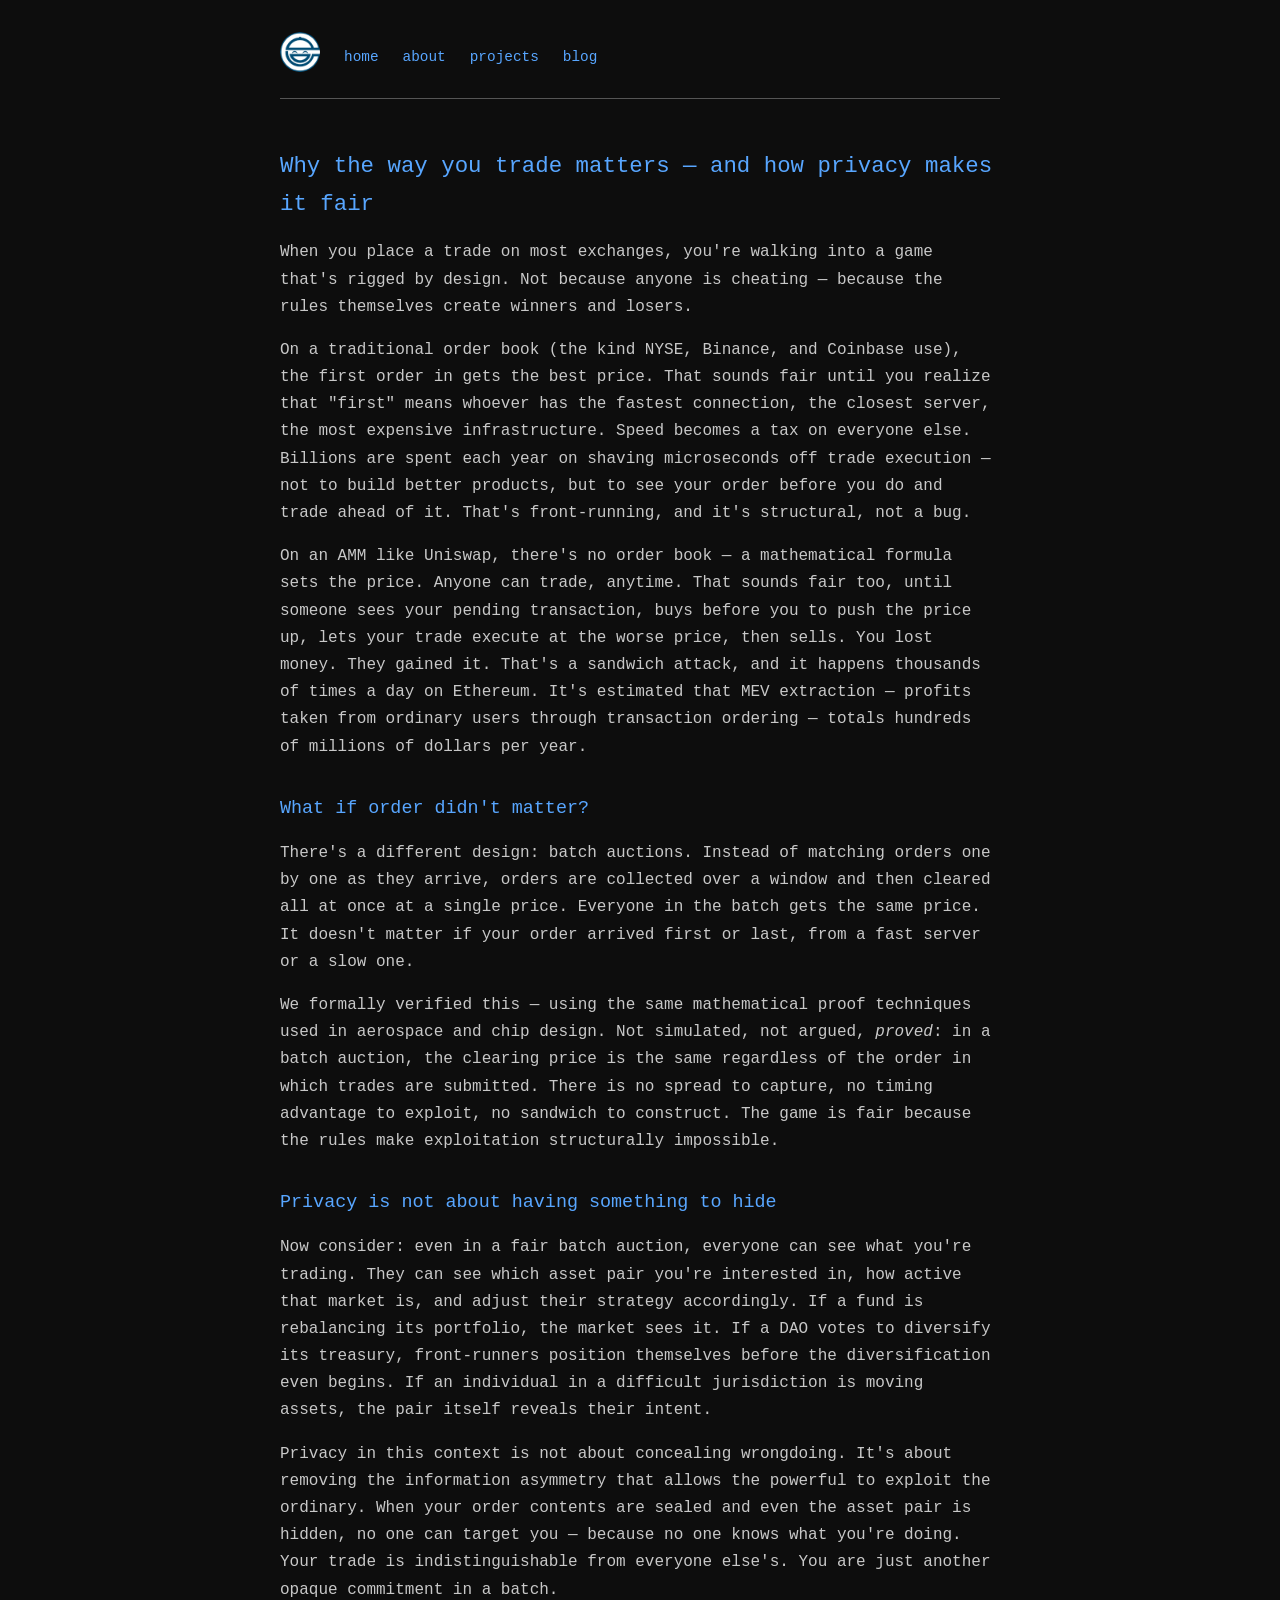
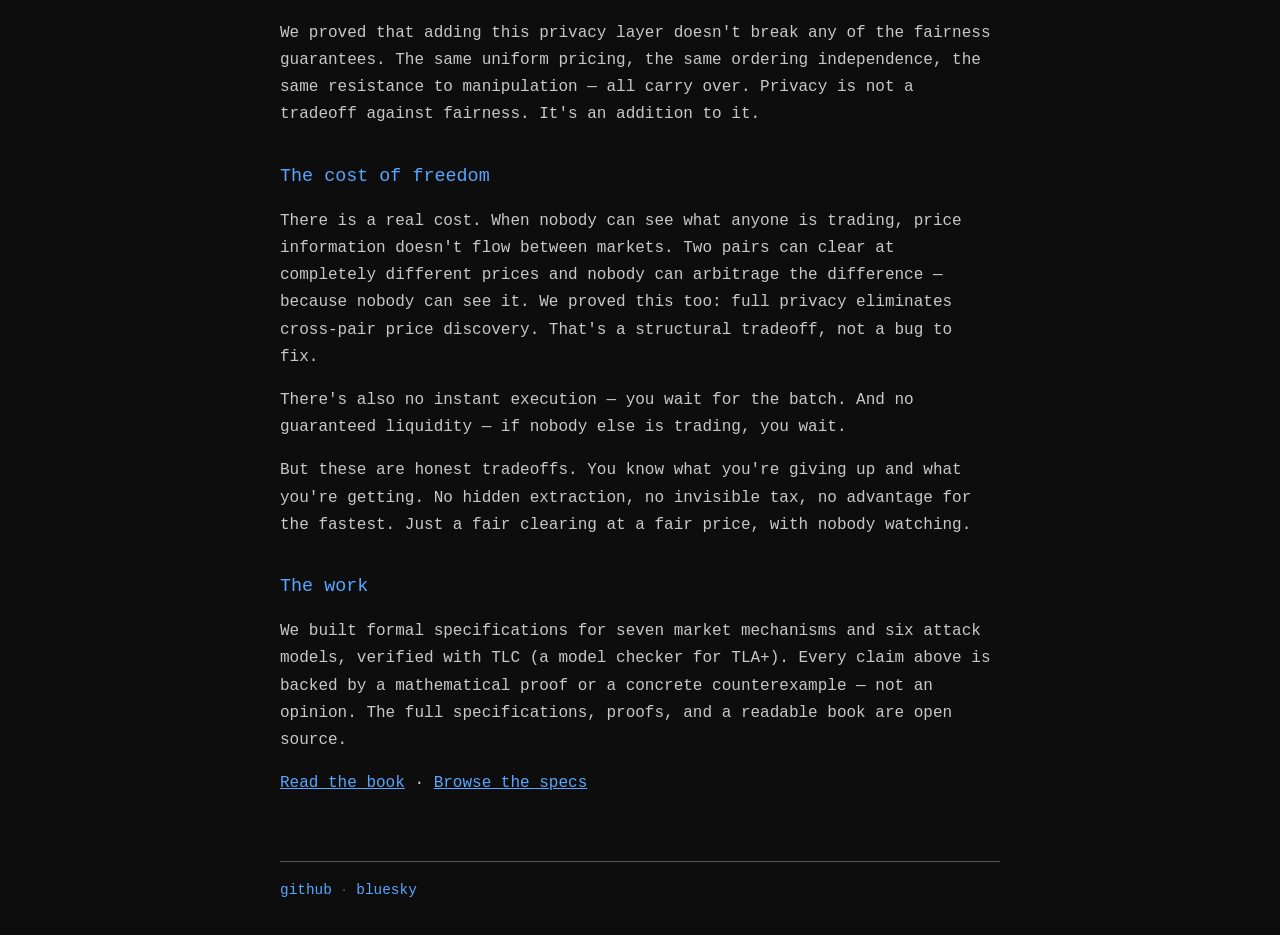
<file: blog/why-the-way-you-trade-matters/index.html>
<!DOCTYPE html>
<html lang="en">
<head>
  <meta charset="UTF-8">
  <meta name="viewport" content="width=device-width, initial-scale=1.0">
  <title>Why the way you trade matters — and how privacy makes it fair | oxarbitrage</title>
  <link rel="stylesheet" href="https://oxarbitrage.github.io/css/style.css">
</head>
<body>
  <header>
    <a href="https:&#x2F;&#x2F;oxarbitrage.github.io" class="logo-link">
      <img src="https://oxarbitrage.github.io/logo.png" alt="oxarbitrage logo" class="logo">
    </a>
    <nav>
      <a href="https:&#x2F;&#x2F;oxarbitrage.github.io">home</a>
      <a href="https://oxarbitrage.github.io/about">about</a>
      <a href="https://oxarbitrage.github.io/projects">projects</a>
      <a href="https://oxarbitrage.github.io/blog">blog</a>
    </nav>
  </header>
  <main>
    
<article>
  <h1>Why the way you trade matters — and how privacy makes it fair</h1>
  <p>When you place a trade on most exchanges, you're walking into a game that's rigged by design. Not because anyone is cheating — because the rules themselves create winners and losers.</p>
<p>On a traditional order book (the kind NYSE, Binance, and Coinbase use), the first order in gets the best price. That sounds fair until you realize that "first" means whoever has the fastest connection, the closest server, the most expensive infrastructure. Speed becomes a tax on everyone else. Billions are spent each year on shaving microseconds off trade execution — not to build better products, but to see your order before you do and trade ahead of it. That's front-running, and it's structural, not a bug.</p>
<p>On an AMM like Uniswap, there's no order book — a mathematical formula sets the price. Anyone can trade, anytime. That sounds fair too, until someone sees your pending transaction, buys before you to push the price up, lets your trade execute at the worse price, then sells. You lost money. They gained it. That's a sandwich attack, and it happens thousands of times a day on Ethereum. It's estimated that MEV extraction — profits taken from ordinary users through transaction ordering — totals hundreds of millions of dollars per year.</p>
<h2 id="what-if-order-didn-t-matter">What if order didn't matter?</h2>
<p>There's a different design: batch auctions. Instead of matching orders one by one as they arrive, orders are collected over a window and then cleared all at once at a single price. Everyone in the batch gets the same price. It doesn't matter if your order arrived first or last, from a fast server or a slow one.</p>
<p>We formally verified this — using the same mathematical proof techniques used in aerospace and chip design. Not simulated, not argued, <em>proved</em>: in a batch auction, the clearing price is the same regardless of the order in which trades are submitted. There is no spread to capture, no timing advantage to exploit, no sandwich to construct. The game is fair because the rules make exploitation structurally impossible.</p>
<h2 id="privacy-is-not-about-having-something-to-hide">Privacy is not about having something to hide</h2>
<p>Now consider: even in a fair batch auction, everyone can see what you're trading. They can see which asset pair you're interested in, how active that market is, and adjust their strategy accordingly. If a fund is rebalancing its portfolio, the market sees it. If a DAO votes to diversify its treasury, front-runners position themselves before the diversification even begins. If an individual in a difficult jurisdiction is moving assets, the pair itself reveals their intent.</p>
<p>Privacy in this context is not about concealing wrongdoing. It's about removing the information asymmetry that allows the powerful to exploit the ordinary. When your order contents are sealed and even the asset pair is hidden, no one can target you — because no one knows what you're doing. Your trade is indistinguishable from everyone else's. You are just another opaque commitment in a batch.</p>
<p>We proved that adding this privacy layer doesn't break any of the fairness guarantees. The same uniform pricing, the same ordering independence, the same resistance to manipulation — all carry over. Privacy is not a tradeoff against fairness. It's an addition to it.</p>
<h2 id="the-cost-of-freedom">The cost of freedom</h2>
<p>There is a real cost. When nobody can see what anyone is trading, price information doesn't flow between markets. Two pairs can clear at completely different prices and nobody can arbitrage the difference — because nobody can see it. We proved this too: full privacy eliminates cross-pair price discovery. That's a structural tradeoff, not a bug to fix.</p>
<p>There's also no instant execution — you wait for the batch. And no guaranteed liquidity — if nobody else is trading, you wait.</p>
<p>But these are honest tradeoffs. You know what you're giving up and what you're getting. No hidden extraction, no invisible tax, no advantage for the fastest. Just a fair clearing at a fair price, with nobody watching.</p>
<h2 id="the-work">The work</h2>
<p>We built formal specifications for seven market mechanisms and six attack models, verified with TLC (a model checker for TLA+). Every claim above is backed by a mathematical proof or a concrete counterexample — not an opinion. The full specifications, proofs, and a readable book are open source.</p>
<p><a href="https://oxarbitrage.github.io/formal-market-mechanisms/">Read the book</a> · <a href="https://github.com/oxarbitrage/formal-market-mechanisms/tree/main/specs">Browse the specs</a></p>

</article>

  </main>
  <footer>
    <a href="https:&#x2F;&#x2F;github.com&#x2F;oxarbitrage">github</a>
     · <a href="https:&#x2F;&#x2F;bsky.app&#x2F;profile&#x2F;oxarbitrage.bsky.social">bluesky</a>
    
  </footer>
</body>
</html>
</file>
